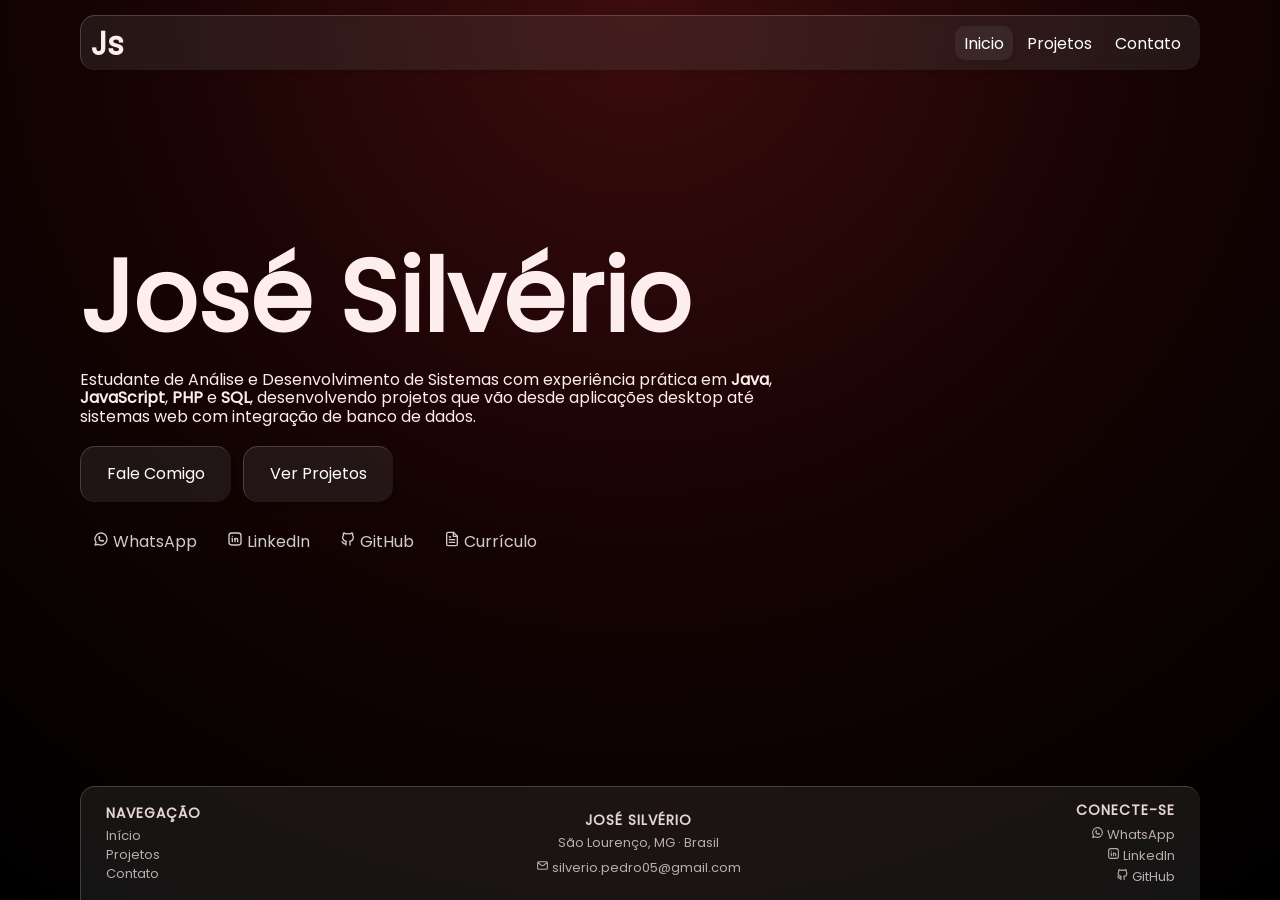
<file: index.html>
<!DOCTYPE html>
<html lang="en">
<head>
    <meta charset="UTF-8">
    <meta name="author" content="José"/>
    <meta name="viewport" content="width=device-width, initial-scale=1.0">
    <title>José</title>
    <link rel="stylesheet" href="css/main.css">
    <link rel="shortcut icon" href="imgs/j.ico">

    <meta name="description" content="Portfolio web José">

    <!-- Open Graph / Facebook / WhatsApp / LinkedIn -->
    <meta property="og:type" content="website">
    <meta property="og:url" content="https://www.seusite.com.br/">
    <meta property="og:title" content="José">
    <meta property="og:description" content="Portfolio web José">
    <meta property="og:image" content="https://silveriojose.github.io/portfolio/imgs/portfolio.png">

    <!-- Twitter / X -->
    <meta property="twitter:card" content="summary_large_image">
    <meta property="twitter:url" content="https://www.seusite.com.br/">
    <meta property="twitter:title" content="José">
    <meta property="twitter:description" content="Portfolio web José">
    <meta property="twitter:image" content="https://silveriojose.github.io/portfolio/imgs/portfolio.png">
</head>

<body class="body">
    <div class="content">
        <header class="header" id="header">
            <h1>Js</h1>

            <button class="menu-toggle" id="menu-toggle">
                <svg width="24" height="24" viewBox="0 0 24 24" fill="none" stroke="currentColor" stroke-width="2" stroke-linecap="round" stroke-linejoin="round">
                    <line x1="3" y1="12" x2="21" y2="12"></line>
                    <line x1="3" y1="6" x2="21" y2="6"></line>
                    <line x1="3" y1="18" x2="21" y2="18"></line>
                </svg>
            </button>

            <nav class="nav" id="nav">
                <a class="nav__button active" href="index.html">Inicio</a>
                <a class="nav__button" href="projetos.html">Projetos</a>
                <a class="nav__button" href="contato.html">Contato</a>
            </nav>
        </header>

        <main class="main">
            <div>
                <h1 class="title index-title">José Silvério</h1>
                
                <p class="about">
                    Estudante de Análise e Desenvolvimento de Sistemas com experiência 
                    prática em <b>Java</b>, <b>JavaScript</b>, <b>PHP</b> e <b>SQL</b>, desenvolvendo projetos que vão desde 
                    aplicações desktop até sistemas web com integração de banco de dados.
                </p>

                <a class="btn" href="contato.html">Fale Comigo</a>
                <a class="btn" href="projetos.html">Ver Projetos</a>

                <div class="about-links">
                    <a href="https://wa.me/5535998755970?text=Olá,%20vi%20seu%20portfólio%20e%20gostaria%20de%20entrar%20em%20contato.">
                        <svg stroke="currentColor" fill="none" stroke-width="2" viewBox="0 0 24 24" stroke-linecap="round" stroke-linejoin="round" aria-hidden="true" height="1em" width="1em" xmlns="http://www.w3.org/2000/svg"><path d="M3 21l1.65 -3.8a9 9 0 1 1 3.4 2.9l-5.05 .9"></path><path d="M9 10a.5 .5 0 0 0 1 0v-1a.5 .5 0 0 0 -1 0v1a5 5 0 0 0 5 5h1a.5 .5 0 0 0 0 -1h-1a.5 .5 0 0 0 0 1"></path></svg>
                        WhatsApp
                    </a>
                    <a href="https://www.linkedin.com/in/silveriojose" target="_blank">
                        <svg class="svg" stroke="currentColor" fill="none" stroke-width="2" viewBox="0 0 24 24" stroke-linecap="round" stroke-linejoin="round" aria-hidden="true" height="1em" width="1em" xmlns="http://www.w3.org/2000/svg"><path d="M8 11v5"></path><path d="M8 8v.01"></path><path d="M12 16v-5"></path><path d="M16 16v-3a2 2 0 1 0 -4 0"></path><path d="M3 7a4 4 0 0 1 4 -4h10a4 4 0 0 1 4 4v10a4 4 0 0 1 -4 4h-10a4 4 0 0 1 -4 -4l0 -10"></path></svg>
                        LinkedIn
                    </a>
                    <a href="https://github.com/silverioJose" target="_blank">
                        <svg stroke="currentColor" fill="none" stroke-width="2" viewBox="0 0 24 24" stroke-linecap="round" stroke-linejoin="round" aria-hidden="true" height="1em" width="1em" xmlns="http://www.w3.org/2000/svg"><path d="M9 19c-4.3 1.4 -4.3 -2.5 -6 -3m12 5v-3.5c0 -1 .1 -1.4 -.5 -2c2.8 -.3 5.5 -1.4 5.5 -6a4.6 4.6 0 0 0 -1.3 -3.2a4.2 4.2 0 0 0 -.1 -3.2s-1.1 -.3 -3.5 1.3a12.3 12.3 0 0 0 -6.2 0c-2.4 -1.6 -3.5 -1.3 -3.5 -1.3a4.2 4.2 0 0 0 -.1 3.2a4.6 4.6 0 0 0 -1.3 3.2c0 4.6 2.7 5.7 5.5 6c-.6 .6 -.6 1.2 -.5 2v3.5"></path></svg>
                        GitHub
                    </a>
                    <a href="/docs/joseResume.pdf" target="_blank">
                        <span>
                            <svg stroke="currentColor" fill="none" stroke-width="2" viewBox="0 0 24 24" stroke-linecap="round" stroke-linejoin="round" aria-hidden="true" height="1em" width="1em" xmlns="http://www.w3.org/2000/svg">
                                <path d="M14 2H6a2 2 0 0 0-2 2v16a2 2 0 0 0 2 2h12a2 2 0 0 0 2-2V8z"></path>
                                <polyline points="14 2 14 8 20 8"></polyline>
                                <line x1="16" y1="13" x2="8" y2="13"></line>
                                <line x1="16" y1="17" x2="8" y2="17"></line>
                                <polyline points="10 9 9 9 8 9"></polyline>
                            </svg>
                        </span>
                        <span>Currículo</span>
                    </a>
                </div>
            </div>
        </main>

        <footer class="footer">
            <div class="footer__col">
                <h4>Navegação</h4>
                <div class="footer__col--links">
                    <a href="index.html">Início</a>
                    <a href="projetos.html">Projetos</a>
                    <a href="contato.html">Contato</a>
                </div>
            </div>

            <div class="footer__col footer__col--center">
                <h4>José Silvério</h4>
                <p>São Lourenço, MG · Brasil</p>
                <div class="footer__col--links">
                    <a href="mailto:silverio.pedro05@gmail.com">
                        <svg stroke="currentColor" fill="none" stroke-width="2" viewBox="0 0 24 24" stroke-linecap="round" stroke-linejoin="round" aria-hidden="true" height="1em" width="1em" xmlns="http://www.w3.org/2000/svg"><path d="M4 7.00005L10.2 11.65C11.2667 12.45 12.7333 12.45 13.8 11.65L20 7"></path><rect x="3" y="5" width="18" height="14" rx="2"></rect></svg>
                        <span>silverio.pedro05@gmail.com</span>
                    </a>
                </div>
            </div>

            <div class="footer__col footer__col--right">
                <h4>Conecte-se</h4>
                <div class="footer__col--links footer__col--links--right">
                    <a href="https://wa.me/5535998755970?text=Olá,%20vi%20seu%20portfólio%20e%20gostaria%20de%20entrar%20em%20contato." target="_blank">
                        <svg stroke="currentColor" fill="none" stroke-width="2" viewBox="0 0 24 24" stroke-linecap="round" stroke-linejoin="round" aria-hidden="true" height="1em" width="1em" xmlns="http://www.w3.org/2000/svg"><path d="M3 21l1.65 -3.8a9 9 0 1 1 3.4 2.9l-5.05 .9"></path><path d="M9 10a.5 .5 0 0 0 1 0v-1a.5 .5 0 0 0 -1 0v1a5 5 0 0 0 5 5h1a.5 .5 0 0 0 0 -1h-1a.5 .5 0 0 0 0 1"></path></svg>
                        <span>WhatsApp</span>
                    </a>

                    <a href="https://www.linkedin.com/in/silveriojose" target="_blank">
                        <svg class="svg" stroke="currentColor" fill="none" stroke-width="2" viewBox="0 0 24 24" stroke-linecap="round" stroke-linejoin="round" aria-hidden="true" height="1em" width="1em" xmlns="http://www.w3.org/2000/svg"><path d="M8 11v5"></path><path d="M8 8v.01"></path><path d="M12 16v-5"></path><path d="M16 16v-3a2 2 0 1 0 -4 0"></path><path d="M3 7a4 4 0 0 1 4 -4h10a4 4 0 0 1 4 4v10a4 4 0 0 1 -4 4h-10a4 4 0 0 1 -4 -4l0 -10"></path></svg>
                        <span>LinkedIn</span>
                    </a>

                    <a href="https://github.com/silverioJose" target="_blank">
                        <svg stroke="currentColor" fill="none" stroke-width="2" viewBox="0 0 24 24" stroke-linecap="round" stroke-linejoin="round" aria-hidden="true" height="1em" width="1em" xmlns="http://www.w3.org/2000/svg"><path d="M9 19c-4.3 1.4 -4.3 -2.5 -6 -3m12 5v-3.5c0 -1 .1 -1.4 -.5 -2c2.8 -.3 5.5 -1.4 5.5 -6a4.6 4.6 0 0 0 -1.3 -3.2a4.2 4.2 0 0 0 -.1 -3.2s-1.1 -.3 -3.5 1.3a12.3 12.3 0 0 0 -6.2 0c-2.4 -1.6 -3.5 -1.3 -3.5 -1.3a4.2 4.2 0 0 0 -.1 3.2a4.6 4.6 0 0 0 -1.3 3.2c0 4.6 2.7 5.7 5.5 6c-.6 .6 -.6 1.2 -.5 2v3.5"></path></svg>
                        <span>GitHub</span>
                    </a>
                </div>
            </div>
        </footer>
    </div>
    <script src="js/script.js"></script>
</body>

</html>
</file>
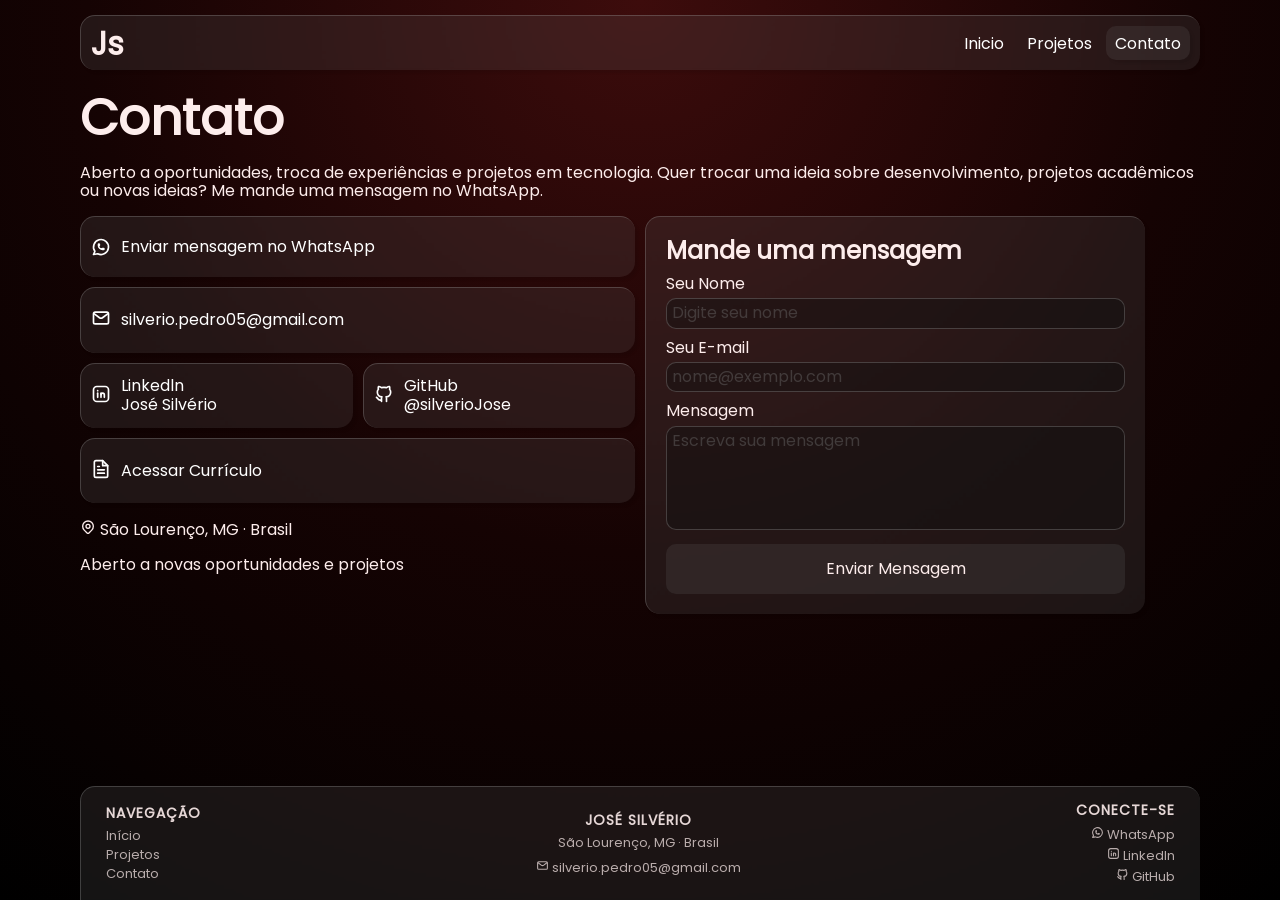
<file: contato.html>
<!DOCTYPE html>
<html lang="en">
<head>
    <meta charset="UTF-8">
    <meta name="viewport" content="width=device-width, initial-scale=1.0">
    <title>Contato</title>
    <link rel="stylesheet" href="css/main.css">
    <link rel="shortcut icon" href="imgs/j.ico">
</head>
<body class="body">
    <div class="content">

        <header class="header" id="header">
            <h1>Js</h1>

            <button class="menu-toggle" id="menu-toggle">
                <svg width="24" height="24" viewBox="0 0 24 24" fill="none" stroke="currentColor" stroke-width="2" stroke-linecap="round" stroke-linejoin="round">
                    <line x1="3" y1="12" x2="21" y2="12"></line>
                    <line x1="3" y1="6" x2="21" y2="6"></line>
                    <line x1="3" y1="18" x2="21" y2="18"></line>
                </svg>
            </button>

            <nav class="nav" id="nav">
                <a class="nav__button" href="index.html">Inicio</a>
                <a class="nav__button" href="projetos.html">Projetos</a>
                <a class="nav__button active" href="contato.html">Contato</a>
            </nav>
        </header>

        <main class="main">
            <div>
                <h1 class="title">Contato</h1>
                <p>
                    Aberto a oportunidades, troca de experiências e projetos 
                    em tecnologia. Quer trocar uma ideia sobre desenvolvimento, 
                    projetos acadêmicos ou novas ideias? Me mande uma mensagem no WhatsApp.
                </p>
            </div>

            <section class="contato">
                <div class="direct">
                    <div class="contato_info">
                        <a href="https://wa.me/5535998755970?text=Olá,%20vi%20seu%20portfólio%20e%20gostaria%20de%20entrar%20em%20contato.">
                            <svg stroke="currentColor" fill="none" stroke-width="2" viewBox="0 0 24 24" stroke-linecap="round" stroke-linejoin="round" aria-hidden="true" height="1em" width="1em" xmlns="http://www.w3.org/2000/svg"><path d="M3 21l1.65 -3.8a9 9 0 1 1 3.4 2.9l-5.05 .9"></path><path d="M9 10a.5 .5 0 0 0 1 0v-1a.5 .5 0 0 0 -1 0v1a5 5 0 0 0 5 5h1a.5 .5 0 0 0 0 -1h-1a.5 .5 0 0 0 0 1"></path></svg>
                            <span>Enviar mensagem no WhatsApp</span>
                        </a>
                    </div>

                    <div class="contato_info">
                        <a href="mailto:silverio.pedro05@gmail.com">
                            <span>
                                <svg stroke="currentColor" fill="none" stroke-width="2" viewBox="0 0 24 24" stroke-linecap="round" stroke-linejoin="round" aria-hidden="true" height="1em" width="1em" xmlns="http://www.w3.org/2000/svg"><path d="M4 7.00005L10.2 11.65C11.2667 12.45 12.7333 12.45 13.8 11.65L20 7"></path><rect x="3" y="5" width="18" height="14" rx="2"></rect></svg>
                            </span>
                            <div>
                                <!--<span>Email</span><br>-->   
                                <span>silverio.pedro05@gmail.com</span>
                            </div>
                        </a>
                    </div>

                    <div class="socials">
                        <div class="contato_info">
                            <a href="www.linkedin.com/in/silveriojose">
                                <span>
                                    <svg class="svg" stroke="currentColor" fill="none" stroke-width="2" viewBox="0 0 24 24" stroke-linecap="round" stroke-linejoin="round" aria-hidden="true" height="1em" width="1em" xmlns="http://www.w3.org/2000/svg"><path d="M8 11v5"></path><path d="M8 8v.01"></path><path d="M12 16v-5"></path><path d="M16 16v-3a2 2 0 1 0 -4 0"></path><path d="M3 7a4 4 0 0 1 4 -4h10a4 4 0 0 1 4 4v10a4 4 0 0 1 -4 4h-10a4 4 0 0 1 -4 -4l0 -10"></path></svg>
                                </span>
                                <div>
                                    <span>Linkedln</span><br>
                                    <span>José Silvério</span>
                                </div>
                                
                            </a>
                        </div>

                        <div class="contato_info">
                            <a href="https://github.com/silverioJose">
                                <span>
                                    <svg stroke="currentColor" fill="none" stroke-width="2" viewBox="0 0 24 24" stroke-linecap="round" stroke-linejoin="round" aria-hidden="true" height="1em" width="1em" xmlns="http://www.w3.org/2000/svg"><path d="M9 19c-4.3 1.4 -4.3 -2.5 -6 -3m12 5v-3.5c0 -1 .1 -1.4 -.5 -2c2.8 -.3 5.5 -1.4 5.5 -6a4.6 4.6 0 0 0 -1.3 -3.2a4.2 4.2 0 0 0 -.1 -3.2s-1.1 -.3 -3.5 1.3a12.3 12.3 0 0 0 -6.2 0c-2.4 -1.6 -3.5 -1.3 -3.5 -1.3a4.2 4.2 0 0 0 -.1 3.2a4.6 4.6 0 0 0 -1.3 3.2c0 4.6 2.7 5.7 5.5 6c-.6 .6 -.6 1.2 -.5 2v3.5"></path></svg>
                                </span>
                                <div>
                                    <span>GitHub</span><br>
                                    <span>@silverioJose</span>
                                </div>
                                    
                            </a>
                        </div>
                    </div>

                    <div class="contato_info">
                            <a href="/docs/joseResume.pdf" target="_blank">
                                <span>
                                    <svg stroke="currentColor" fill="none" stroke-width="2" viewBox="0 0 24 24" stroke-linecap="round" stroke-linejoin="round" aria-hidden="true" height="1em" width="1em" xmlns="http://www.w3.org/2000/svg">
                                        <path d="M14 2H6a2 2 0 0 0-2 2v16a2 2 0 0 0 2 2h12a2 2 0 0 0 2-2V8z"></path>
                                        <polyline points="14 2 14 8 20 8"></polyline>
                                        <line x1="16" y1="13" x2="8" y2="13"></line>
                                        <line x1="16" y1="17" x2="8" y2="17"></line>
                                        <polyline points="10 9 9 9 8 9"></polyline>
                                    </svg>
                                </span>
                                <span>Acessar Currículo</span>
                            </a>   
                    </div>
                    

                    <div>
                        <p>
                            <svg stroke="currentColor" fill="none" stroke-width="2" viewBox="0 0 24 24" stroke-linecap="round" stroke-linejoin="round" aria-hidden="true" class="text-cyan" height="1em" width="1em" xmlns="http://www.w3.org/2000/svg"><path d="M9 11a3 3 0 1 0 6 0a3 3 0 0 0 -6 0"></path><path d="M17.657 16.657l-4.243 4.243a2 2 0 0 1 -2.827 0l-4.244 -4.243a8 8 0 1 1 11.314 0"></path></svg>
                            São Lourenço, MG · Brasil
                        </p>
                        <p>
                            Aberto a novas oportunidades e projetos
                        </p>
                    </div>
                    
                </div>

                <div class="contato_form">
                    <h2>Mande uma mensagem</h2>
                    <form action="https://api.web3forms.com/submit" method="POST" target="_blank" id="form">
                        <input type="hidden" name="access_key" value="855403c8-cf22-4c45-89e3-0616eab0911b">
                        <input type="hidden" name="replyto" value="email">

                        <div class="grupo-form">
                            <label for="name">Seu Nome</label><br>
                            <input type="text" id="name" name="name" placeholder="Digite seu nome" required>
                        </div>

                        <div class="grupo-form">
                            <label for="email">Seu E-mail</label><br>
                            <input type="email" id="email" name="email" placeholder="nome@exemplo.com" required>
                        </div>
                        

                        <div class="grupo-form">
                            <label for="message">Mensagem</label><br>
                            <textarea name="message" id="message" rows="5" placeholder="Escreva sua mensagem" required></textarea>
                        </div>

                        <button type="submit" class="btn-submit" onclick="setTimeout(() => document.getElementById('form').reset(), 500);">Enviar Mensagem</button>

                    </form>
                </div>   
                
            </section>
        </main>

        <footer class="footer">
            <div class="footer__col">
                <h4>Navegação</h4>
                <div class="footer__col--links">
                    <a href="index.html">Início</a>
                    <a href="projetos.html">Projetos</a>
                    <a href="contato.html">Contato</a>
                </div>
            </div>

            <div class="footer__col footer__col--center">
                <h4>José Silvério</h4>
                <p>São Lourenço, MG · Brasil</p>
                <div class="footer__col--links">
                    <a href="mailto:silverio.pedro05@gmail.com">
                        <svg stroke="currentColor" fill="none" stroke-width="2" viewBox="0 0 24 24" stroke-linecap="round" stroke-linejoin="round" aria-hidden="true" height="1em" width="1em" xmlns="http://www.w3.org/2000/svg"><path d="M4 7.00005L10.2 11.65C11.2667 12.45 12.7333 12.45 13.8 11.65L20 7"></path><rect x="3" y="5" width="18" height="14" rx="2"></rect></svg>
                        <span>silverio.pedro05@gmail.com</span>
                    </a>
                </div>
            </div>

            <div class="footer__col footer__col--right">
                <h4>Conecte-se</h4>
                <div class="footer__col--links footer__col--links--right">
                    <a href="https://wa.me/5535998755970?text=Olá,%20vi%20seu%20portfólio%20e%20gostaria%20de%20entrar%20em%20contato." target="_blank">
                        <svg stroke="currentColor" fill="none" stroke-width="2" viewBox="0 0 24 24" stroke-linecap="round" stroke-linejoin="round" aria-hidden="true" height="1em" width="1em" xmlns="http://www.w3.org/2000/svg"><path d="M3 21l1.65 -3.8a9 9 0 1 1 3.4 2.9l-5.05 .9"></path><path d="M9 10a.5 .5 0 0 0 1 0v-1a.5 .5 0 0 0 -1 0v1a5 5 0 0 0 5 5h1a.5 .5 0 0 0 0 -1h-1a.5 .5 0 0 0 0 1"></path></svg>
                        <span>WhatsApp</span>
                    </a>

                    <a href="https://www.linkedin.com/in/silveriojose" target="_blank">
                        <svg class="svg" stroke="currentColor" fill="none" stroke-width="2" viewBox="0 0 24 24" stroke-linecap="round" stroke-linejoin="round" aria-hidden="true" height="1em" width="1em" xmlns="http://www.w3.org/2000/svg"><path d="M8 11v5"></path><path d="M8 8v.01"></path><path d="M12 16v-5"></path><path d="M16 16v-3a2 2 0 1 0 -4 0"></path><path d="M3 7a4 4 0 0 1 4 -4h10a4 4 0 0 1 4 4v10a4 4 0 0 1 -4 4h-10a4 4 0 0 1 -4 -4l0 -10"></path></svg>
                        <span>LinkedIn</span>
                    </a>

                    <a href="https://github.com/silverioJose" target="_blank">
                        <svg stroke="currentColor" fill="none" stroke-width="2" viewBox="0 0 24 24" stroke-linecap="round" stroke-linejoin="round" aria-hidden="true" height="1em" width="1em" xmlns="http://www.w3.org/2000/svg"><path d="M9 19c-4.3 1.4 -4.3 -2.5 -6 -3m12 5v-3.5c0 -1 .1 -1.4 -.5 -2c2.8 -.3 5.5 -1.4 5.5 -6a4.6 4.6 0 0 0 -1.3 -3.2a4.2 4.2 0 0 0 -.1 -3.2s-1.1 -.3 -3.5 1.3a12.3 12.3 0 0 0 -6.2 0c-2.4 -1.6 -3.5 -1.3 -3.5 -1.3a4.2 4.2 0 0 0 -.1 3.2a4.6 4.6 0 0 0 -1.3 3.2c0 4.6 2.7 5.7 5.5 6c-.6 .6 -.6 1.2 -.5 2v3.5"></path></svg>
                        <span>GitHub</span>
                    </a>
                </div>
            </div>
        </footer>

    </div>
    <script src="js/script.js"></script>
</body>
</html>
</file>
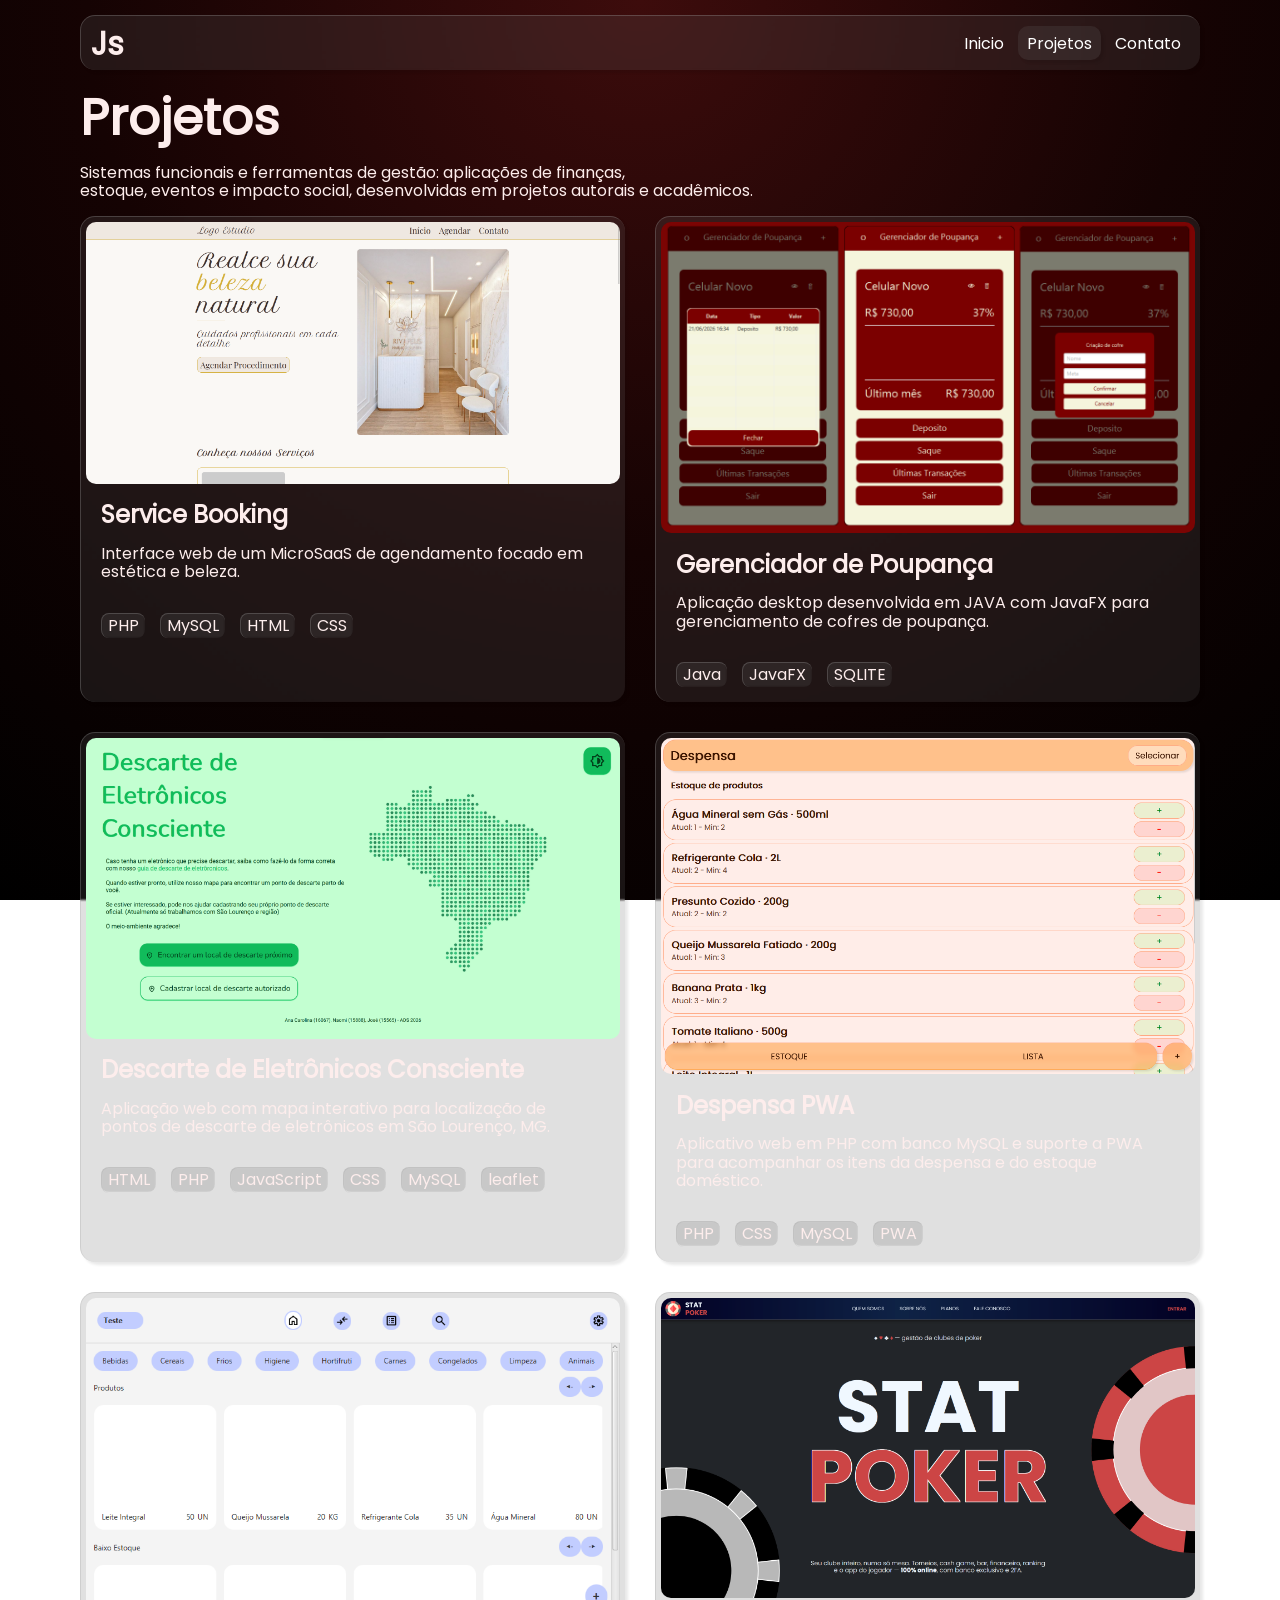
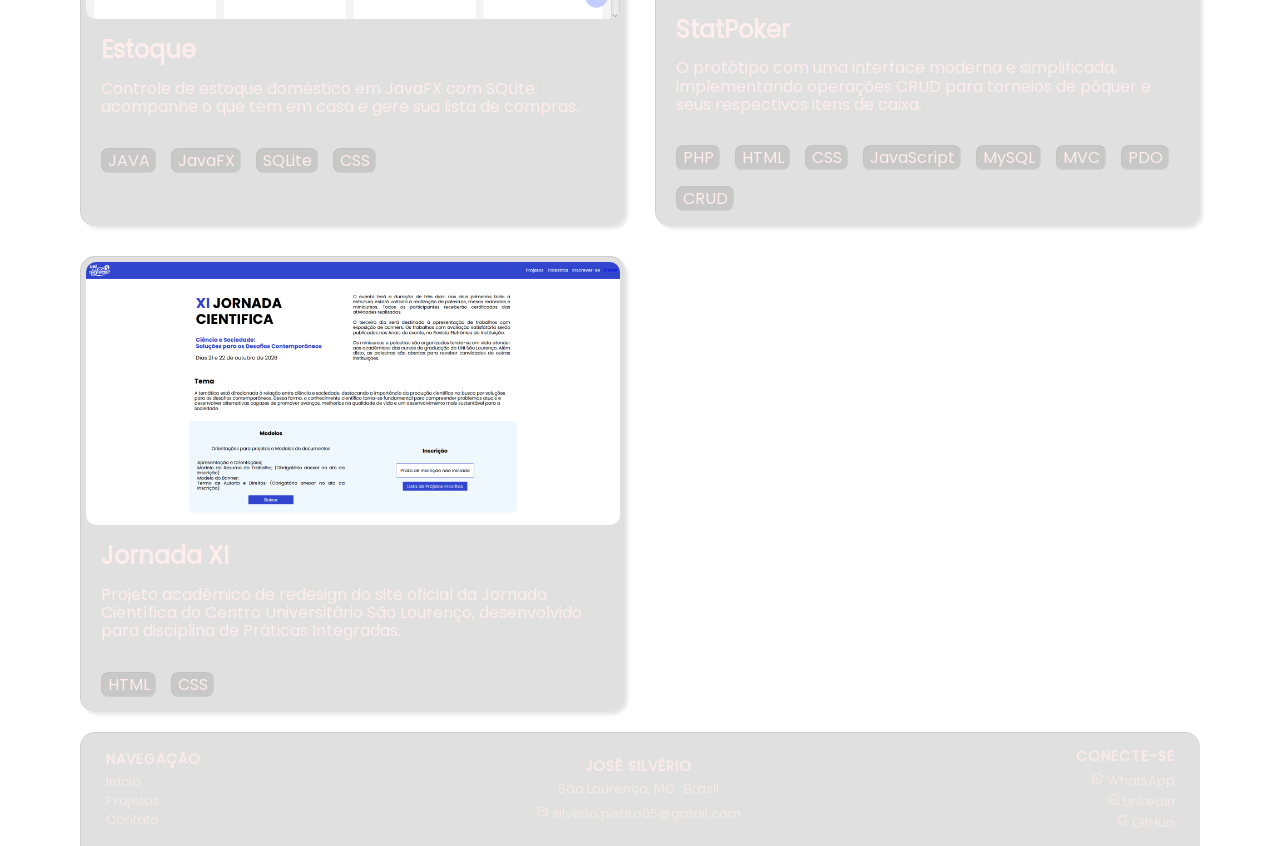
<file: projetos.html>
<!DOCTYPE html>
<html lang="en">
<head>
    <meta charset="UTF-8">
    <meta name="viewport" content="width=device-width, initial-scale=1.0">
    <title>Projetos</title>
    <link rel="stylesheet" href="css/main.css">
    <link rel="shortcut icon" href="imgs/j.ico">
    
</head>
<body class="body">
    <div class="content">
        <header class="header" id="header">
            <h1>Js</h1>

            <button class="menu-toggle" id="menu-toggle">
                <svg width="24" height="24" viewBox="0 0 24 24" fill="none" stroke="currentColor" stroke-width="2" stroke-linecap="round" stroke-linejoin="round">
                    <line x1="3" y1="12" x2="21" y2="12"></line>
                    <line x1="3" y1="6" x2="21" y2="6"></line>
                    <line x1="3" y1="18" x2="21" y2="18"></line>
                </svg>
            </button>

            <nav class="nav" id="nav">
                <a class="nav__button" href="index.html">Inicio</a>
                <a class="nav__button active" href="projetos.html">Projetos</a>
                <a class="nav__button" href="contato.html">Contato</a>
            </nav>
        </header>

        <main class="main">
            <h1 class="title">Projetos</h1>
            <p>
                Sistemas funcionais e ferramentas de gestão: 
                aplicações de finanças, <br>estoque, eventos e 
                impacto social, desenvolvidas em 
                projetos autorais e acadêmicos.
            </p>

            <ul class="grid">
                <li class="cards">
                    <a class="card_link" href="projetos/booking.html">
                        <img src="imgs/book.png" alt="Service Booking">
                        <div class="project_info">
                            <h2 class="project_title">
                                Service Booking
                            </h2>
                            <p class="project_about">
                                Interface web de um MicroSaaS de agendamento focado em estética e beleza.
                            </p>
                            <ul class="project_topics">
                                <li class="topic">PHP</li>
                                <li class="topic">MySQL</li>
                                <li class="topic">HTML</li>
                                <li class="topic">CSS</li>
                                
                            </ul>
                        </div>
                    </a>
                </li>

                <li class="cards">
                    <a class="card_link" href="projetos/gerenciador-poupanca.html">
                        <img src="imgs/gdp.png" alt="Gerenciador de Poupança">
                        <div class="project_info">
                            <h2 class="project_title">
                                Gerenciador de Poupança
                            </h2>
                            <p class="project_about">
                                Aplicação desktop desenvolvida em JAVA com 
                                JavaFX para gerenciamento de cofres de poupança.
                            </p>
                            <ul class="project_topics">
                                <li class="topic">Java</li>
                                <li class="topic">JavaFX</li>
                                <li class="topic">SQLITE</li>
                            </ul>
                        </div>
                    </a>
                </li>

                <li class="cards">
                    <a class="card_link" href="projetos/dec.html">
                        <img src="imgs/dec.png" alt="Gerenciador de Poupança">
                        <div class="project_info">
                            <h2 class="project_title">
                                Descarte de Eletrônicos Consciente
                            </h2>
                            <p class="project_about">
                                Aplicação web com mapa interativo para localização 
                                de pontos de descarte de eletrônicos em São Lourenço, MG.
                            </p>
                            <ul class="project_topics">
                                <li class="topic">HTML</li>
                                <li class="topic">PHP</li>
                                <li class="topic">JavaScript</li>
                                <li class="topic">CSS</li>
                                <li class="topic">MySQL</li>
                                <li class="topic">leaflet</li>
                            </ul>
                        </div>
                    </a>
                </li>

                <li class="cards">
                    <a class="card_link" href="projetos/despensa.html">
                        <img src="imgs/despensa.png" alt="Gerenciador de Poupança">
                        <div class="project_info">
                            <h2 class="project_title">
                                Despensa PWA
                            </h2>
                            <p class="project_about">
                                Aplicativo web em PHP com banco MySQL e suporte a PWA para acompanhar os itens da despensa e do estoque doméstico.
                            </p>
                            <ul class="project_topics">
                                <li class="topic">PHP</li>
                                <li class="topic">CSS</li>
                                <li class="topic">MySQL</li>
                                <li class="topic">PWA</li>
                            </ul>
                        </div> 
                    </a>
                </li>

                <li class="cards">
                    <a class="card_link" href="projetos/estoque.html">
                        <img src="imgs/estoque.png" alt="Gerenciador de Poupança">
                        <div class="project_info">
                            <h2 class="project_title">
                                Estoque
                            </h2>
                            <p class="project_about">
                                Controle de estoque doméstico em JavaFX com SQLite: 
                                acompanhe o que tem em casa e gere sua lista de compras.
                            </p>
                            <ul class="project_topics">
                                <li class="topic">JAVA</li>
                                <li class="topic">JavaFX</li>
                                <li class="topic">SQLite</li>
                                <li class="topic">CSS</li>
                            </ul>
                        </div> 
                    </a>
                </li>

                <li class="cards">
                    <a class="card_link" href="projetos/statpoker.html">
                        <img src="imgs/pokerLand.png" alt="Gerenciador de Poupança">
                        <div class="project_info">
                            <h2 class="project_title">
                                StatPoker
                            </h2>
                            <p class="project_about">
                                O protótipo com uma interface moderna e 
                                simplificada, implementando operações CRUD para torneios de pôquer e seus 
                                respectivos itens de caixa.
                            </p>
                            <ul class="project_topics">
                                <li class="topic">PHP</li>
                                <li class="topic">HTML</li>
                                <li class="topic">CSS</li>
                                <li class="topic">JavaScript</li>
                                <li class="topic">MySQL</li>
                                <li class="topic">MVC</li>
                                <li class="topic">PDO</li>
                                <li class="topic">CRUD</li>
                            </ul>
                        </div>
                    </a>
                </li>

                <li class="cards">
                    <a class="card_link" href="projetos/jornadaXI.html">
                        <img src="imgs/jornada.png" alt="Gerenciador de Poupança">
                        <div class="project_info">
                            <h2 class="project_title">
                                Jornada XI
                            </h2>
                            <p class="project_about">
                                Projeto acadêmico de redesign do site oficial da Jornada 
                                Científica do Centro Universitário São Lourenço, 
                                desenvolvido para disciplina de Práticas Integradas.
                            </p>
                            <ul class="project_topics">
                                <li class="topic">HTML</li>
                                <li class="topic">CSS</li>
                            </ul>
                        </div> 
                    </a>
                </li>
            </ul>

        
        </main>

        <footer class="footer">
            <div class="footer__col">
                <h4>Navegação</h4>
                <div class="footer__col--links">
                    <a href="index.html">Início</a>
                    <a href="projetos.html">Projetos</a>
                    <a href="contato.html">Contato</a>
                </div>
            </div>

            <div class="footer__col footer__col--center">
                <h4>José Silvério</h4>
                <p>São Lourenço, MG · Brasil</p>
                <div class="footer__col--links">
                    <a href="mailto:silverio.pedro05@gmail.com">
                        <svg stroke="currentColor" fill="none" stroke-width="2" viewBox="0 0 24 24" stroke-linecap="round" stroke-linejoin="round" aria-hidden="true" height="1em" width="1em" xmlns="http://www.w3.org/2000/svg"><path d="M4 7.00005L10.2 11.65C11.2667 12.45 12.7333 12.45 13.8 11.65L20 7"></path><rect x="3" y="5" width="18" height="14" rx="2"></rect></svg>
                        <span>silverio.pedro05@gmail.com</span>
                    </a>
                </div>
            </div>

            <div class="footer__col footer__col--right">
                <h4>Conecte-se</h4>
                <div class="footer__col--links footer__col--links--right">
                    <a href="https://wa.me/5535998755970?text=Olá,%20vi%20seu%20portfólio%20e%20gostaria%20de%20entrar%20em%20contato." target="_blank">
                        <svg stroke="currentColor" fill="none" stroke-width="2" viewBox="0 0 24 24" stroke-linecap="round" stroke-linejoin="round" aria-hidden="true" height="1em" width="1em" xmlns="http://www.w3.org/2000/svg"><path d="M3 21l1.65 -3.8a9 9 0 1 1 3.4 2.9l-5.05 .9"></path><path d="M9 10a.5 .5 0 0 0 1 0v-1a.5 .5 0 0 0 -1 0v1a5 5 0 0 0 5 5h1a.5 .5 0 0 0 0 -1h-1a.5 .5 0 0 0 0 1"></path></svg>
                        <span>WhatsApp</span>
                    </a>

                    <a href="https://www.linkedin.com/in/silveriojose" target="_blank">
                        <svg class="svg" stroke="currentColor" fill="none" stroke-width="2" viewBox="0 0 24 24" stroke-linecap="round" stroke-linejoin="round" aria-hidden="true" height="1em" width="1em" xmlns="http://www.w3.org/2000/svg"><path d="M8 11v5"></path><path d="M8 8v.01"></path><path d="M12 16v-5"></path><path d="M16 16v-3a2 2 0 1 0 -4 0"></path><path d="M3 7a4 4 0 0 1 4 -4h10a4 4 0 0 1 4 4v10a4 4 0 0 1 -4 4h-10a4 4 0 0 1 -4 -4l0 -10"></path></svg>
                        <span>LinkedIn</span>
                    </a>

                    <a href="https://github.com/silverioJose" target="_blank">
                        <svg stroke="currentColor" fill="none" stroke-width="2" viewBox="0 0 24 24" stroke-linecap="round" stroke-linejoin="round" aria-hidden="true" height="1em" width="1em" xmlns="http://www.w3.org/2000/svg"><path d="M9 19c-4.3 1.4 -4.3 -2.5 -6 -3m12 5v-3.5c0 -1 .1 -1.4 -.5 -2c2.8 -.3 5.5 -1.4 5.5 -6a4.6 4.6 0 0 0 -1.3 -3.2a4.2 4.2 0 0 0 -.1 -3.2s-1.1 -.3 -3.5 1.3a12.3 12.3 0 0 0 -6.2 0c-2.4 -1.6 -3.5 -1.3 -3.5 -1.3a4.2 4.2 0 0 0 -.1 3.2a4.6 4.6 0 0 0 -1.3 3.2c0 4.6 2.7 5.7 5.5 6c-.6 .6 -.6 1.2 -.5 2v3.5"></path></svg>
                        <span>GitHub</span>
                    </a>
                </div>
            </div>
        </footer>
    </div>
    <script src="js/script.js"></script>
</body>
</html>
</file>
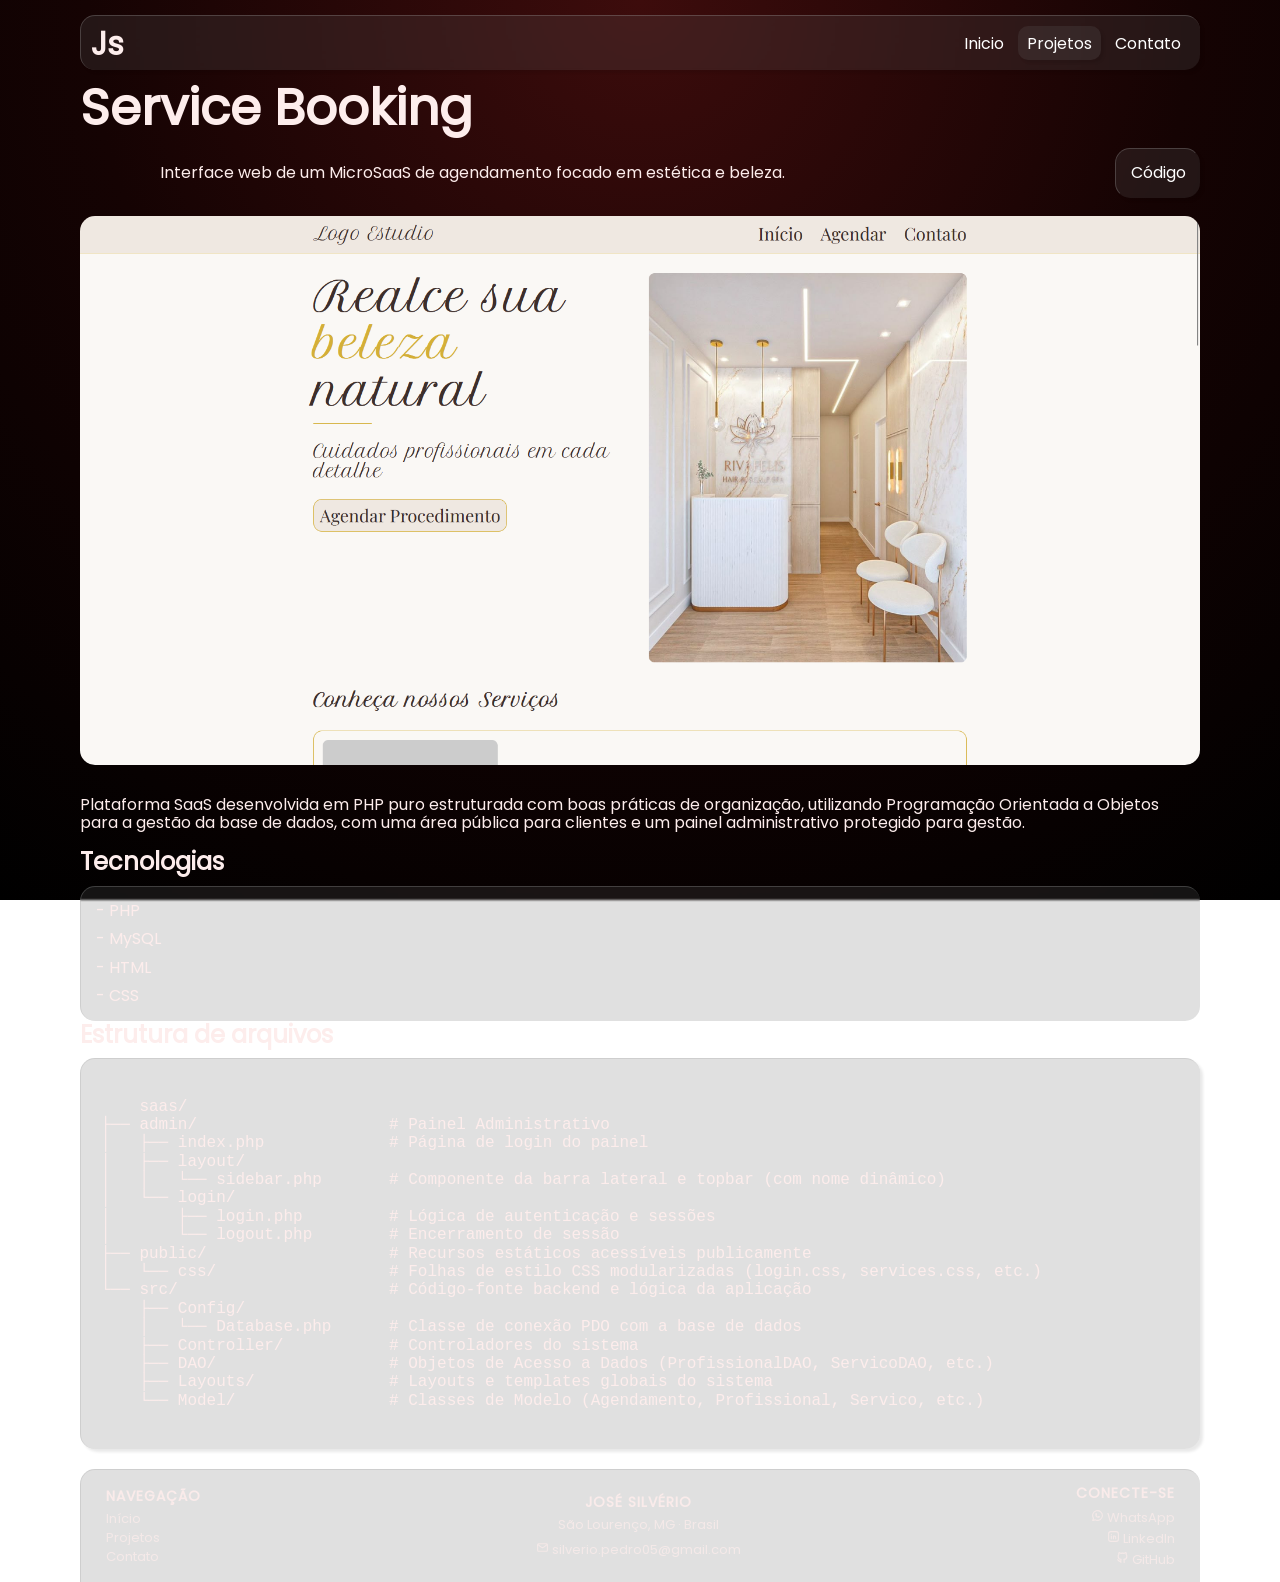
<file: projetos/booking.html>
<!DOCTYPE html>
<html lang="en">
<head>
    <meta charset="UTF-8">
    <meta name="viewport" content="width=device-width, initial-scale=1.0">
    <title>Service Booking</title>
    <link rel="stylesheet" href="../css/main.css">
    <link rel="shortcut icon" href="../imgs/j.ico">
</head>
<body class="body gdp">
    <div class="content">

        <header class="header" id="header">
            <h1>Js</h1>

            <button class="menu-toggle" id="menu-toggle">
                <svg width="24" height="24" viewBox="0 0 24 24" fill="none" stroke="currentColor" stroke-width="2" stroke-linecap="round" stroke-linejoin="round">
                    <line x1="3" y1="12" x2="21" y2="12"></line>
                    <line x1="3" y1="6" x2="21" y2="6"></line>
                    <line x1="3" y1="18" x2="21" y2="18"></line>
                </svg>
            </button>

            <nav class="nav" id="nav">
                <a class="nav__button" href="../index.html">Inicio</a>
                <a class="nav__button active" href="../projetos.html">Projetos</a>
                <a class="nav__button" href="../contato.html">Contato</a>
            </nav>
        </header>

        <main class="main">
            <div class="project__info">
                <h1 class="title project-title">Service Booking</h1>
                <div class="info__col">
                    <p>Interface web de um MicroSaaS de agendamento focado em estética e beleza.</p>
                    <div class="info__col-link">
                        <a class="btn-project" href="https://github.com/silverioJose/ServiceBooking" target="_blank">Código</a>
                    </div>
                </div>

                <br>
                
                <img src="../imgs/book.png" alt="">
                <p>
                    Plataforma SaaS desenvolvida em PHP puro estruturada com boas práticas de organização, utilizando Programação Orientada a Objetos para a gestão da base de dados, com uma área pública para clientes e um painel administrativo protegido para gestão.
                </p>

                <div>
                        <h2 class="project__info-title">Tecnologias</h2>
                        <ul class="list">
                            <li>- PHP </li>
                            <li>- MySQL</li>
                            <li>- HTML</li>
                            <li>- CSS</li>
                        </ul>
                    </div>

                    <h2 class="project__info-title">Estrutura de arquivos</h2>

                    <div class="project__structure">
                    <pre class="folder-structure"><code>
    saas/
├── admin/                    # Painel Administrativo
│   ├── index.php             # Página de login do painel
│   ├── layout/
│   │   └── sidebar.php       # Componente da barra lateral e topbar (com nome dinâmico)
│   └── login/
│       ├── login.php         # Lógica de autenticação e sessões
│       └── logout.php        # Encerramento de sessão
├── public/                   # Recursos estáticos acessíveis publicamente
│   └── css/                  # Folhas de estilo CSS modularizadas (login.css, services.css, etc.)
└── src/                      # Código-fonte backend e lógica da aplicação
    ├── Config/
    │   └── Database.php      # Classe de conexão PDO com a base de dados
    ├── Controller/           # Controladores do sistema
    ├── DAO/                  # Objetos de Acesso a Dados (ProfissionalDAO, ServicoDAO, etc.)
    ├── Layouts/              # Layouts e templates globais do sistema
    └── Model/                # Classes de Modelo (Agendamento, Profissional, Servico, etc.)
                            </code></pre>
                    </div>
                

            </div>        
        </main>
        <footer class="footer">
            <div class="footer__col">
                <h4>Navegação</h4>
                <div class="footer__col--links">
                    <a href="../index.html">Início</a>
                    <a href="../projetos.html">Projetos</a>
                    <a href="../contato.html">Contato</a>
                </div>
            </div>

            <div class="footer__col footer__col--center">
                <h4>José Silvério</h4>
                <p>São Lourenço, MG · Brasil</p>
                <div class="footer__col--links">
                    <a href="mailto:silverio.pedro05@gmail.com">
                        <svg stroke="currentColor" fill="none" stroke-width="2" viewBox="0 0 24 24" stroke-linecap="round" stroke-linejoin="round" aria-hidden="true" height="1em" width="1em" xmlns="http://www.w3.org/2000/svg"><path d="M4 7.00005L10.2 11.65C11.2667 12.45 12.7333 12.45 13.8 11.65L20 7"></path><rect x="3" y="5" width="18" height="14" rx="2"></rect></svg>
                        <span>silverio.pedro05@gmail.com</span>
                    </a>
                </div>
            </div>

            <div class="footer__col footer__col--right">
                <h4>Conecte-se</h4>
                <div class="footer__col--links footer__col--links--right">
                    <a href="https://wa.me/5535998755970?text=Olá,%20vi%20seu%20portfólio%20e%20gostaria%20de%20entrar%20em%20contato." target="_blank">
                        <svg stroke="currentColor" fill="none" stroke-width="2" viewBox="0 0 24 24" stroke-linecap="round" stroke-linejoin="round" aria-hidden="true" height="1em" width="1em" xmlns="http://www.w3.org/2000/svg"><path d="M3 21l1.65 -3.8a9 9 0 1 1 3.4 2.9l-5.05 .9"></path><path d="M9 10a.5 .5 0 0 0 1 0v-1a.5 .5 0 0 0 -1 0v1a5 5 0 0 0 5 5h1a.5 .5 0 0 0 0 -1h-1a.5 .5 0 0 0 0 1"></path></svg>
                        <span>WhatsApp</span>
                    </a>

                    <a href="https://www.linkedin.com/in/silveriojose" target="_blank">
                        <svg class="svg" stroke="currentColor" fill="none" stroke-width="2" viewBox="0 0 24 24" stroke-linecap="round" stroke-linejoin="round" aria-hidden="true" height="1em" width="1em" xmlns="http://www.w3.org/2000/svg"><path d="M8 11v5"></path><path d="M8 8v.01"></path><path d="M12 16v-5"></path><path d="M16 16v-3a2 2 0 1 0 -4 0"></path><path d="M3 7a4 4 0 0 1 4 -4h10a4 4 0 0 1 4 4v10a4 4 0 0 1 -4 4h-10a4 4 0 0 1 -4 -4l0 -10"></path></svg>
                        <span>LinkedIn</span>
                    </a>

                    <a href="https://github.com/silverioJose" target="_blank">
                        <svg stroke="currentColor" fill="none" stroke-width="2" viewBox="0 0 24 24" stroke-linecap="round" stroke-linejoin="round" aria-hidden="true" height="1em" width="1em" xmlns="http://www.w3.org/2000/svg"><path d="M9 19c-4.3 1.4 -4.3 -2.5 -6 -3m12 5v-3.5c0 -1 .1 -1.4 -.5 -2c2.8 -.3 5.5 -1.4 5.5 -6a4.6 4.6 0 0 0 -1.3 -3.2a4.2 4.2 0 0 0 -.1 -3.2s-1.1 -.3 -3.5 1.3a12.3 12.3 0 0 0 -6.2 0c-2.4 -1.6 -3.5 -1.3 -3.5 -1.3a4.2 4.2 0 0 0 -.1 3.2a4.6 4.6 0 0 0 -1.3 3.2c0 4.6 2.7 5.7 5.5 6c-.6 .6 -.6 1.2 -.5 2v3.5"></path></svg>
                        <span>GitHub</span>
                    </a>
                </div>
            </div>
        </footer>
    </div>
</body>
<script src="../js/script.js"></script>
</html>
</file>
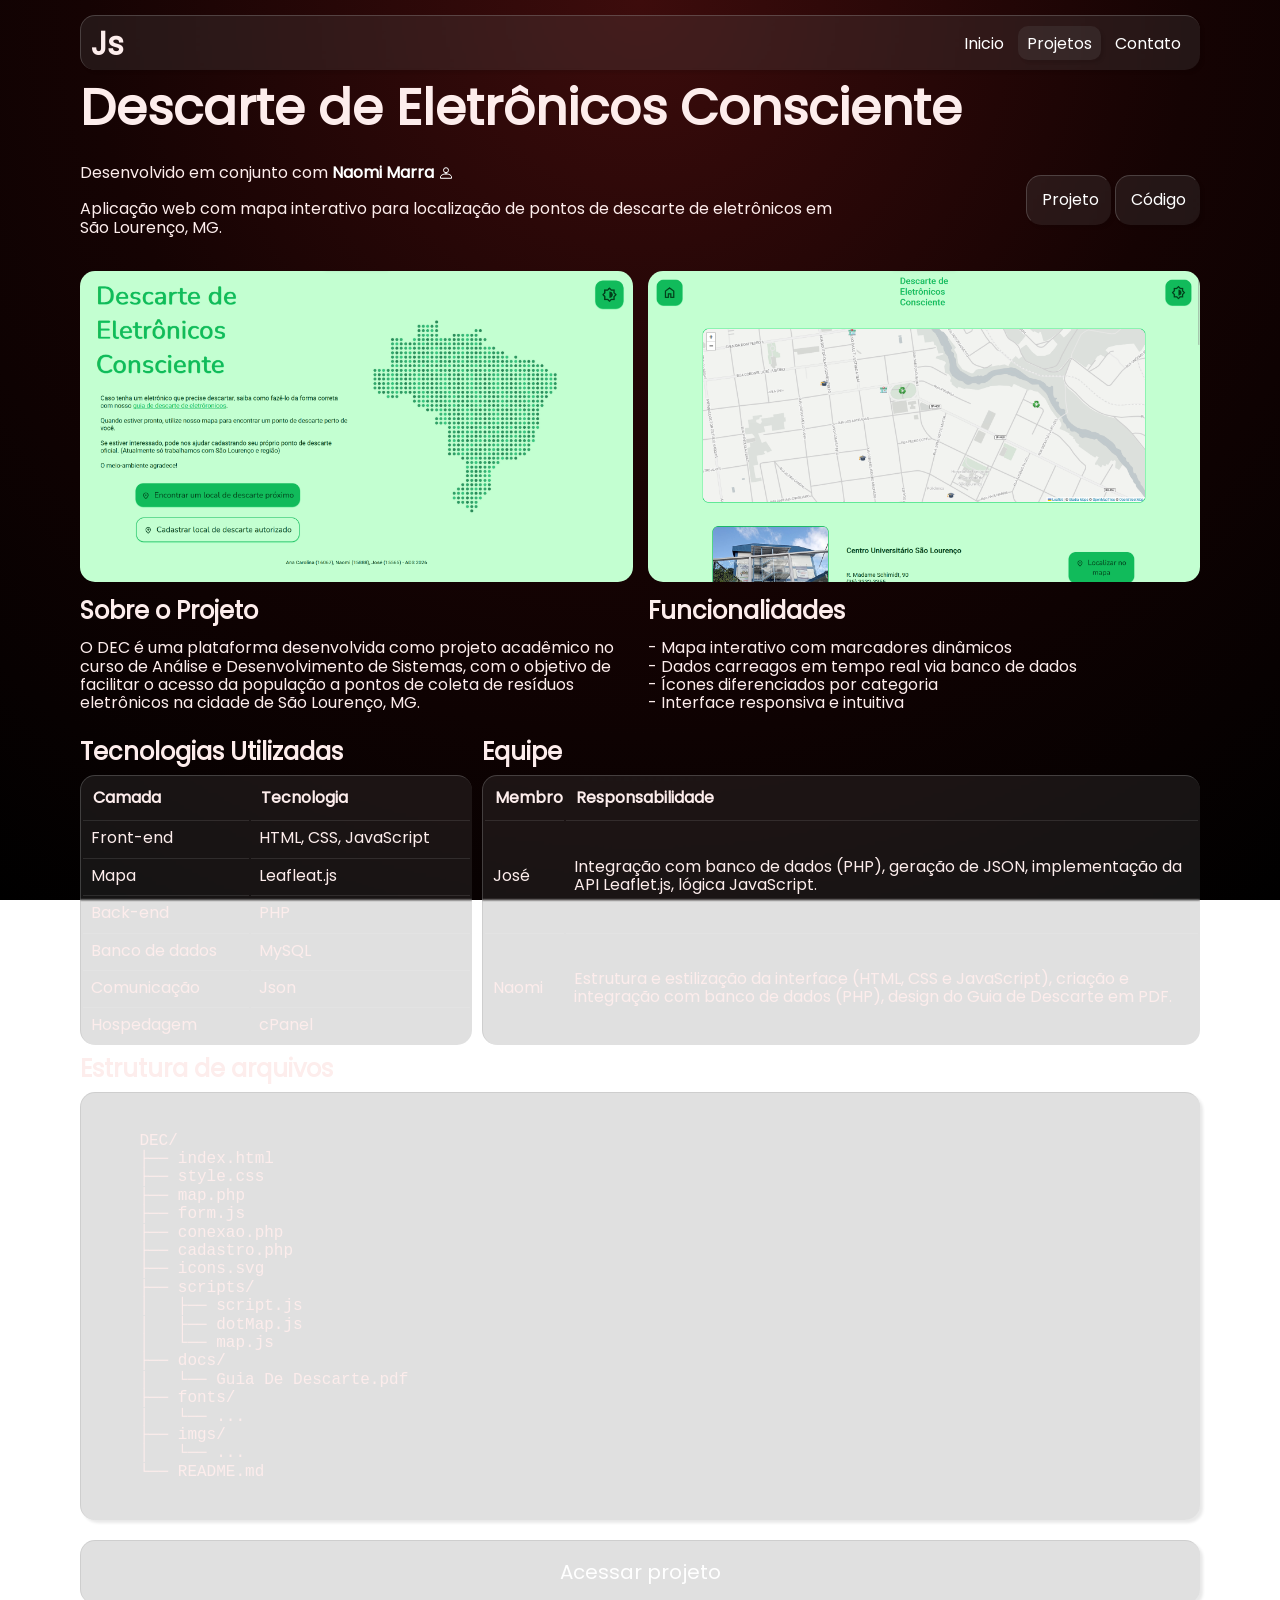
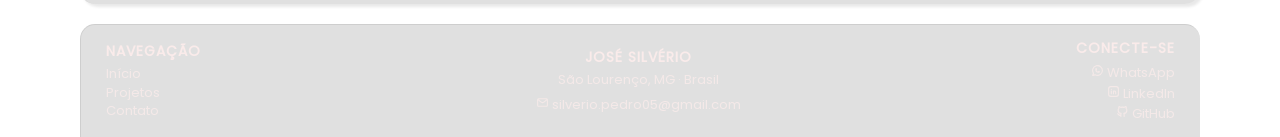
<file: projetos/dec.html>
<!DOCTYPE html>
<html lang="en">
<head>
    <meta charset="UTF-8">
    <meta name="viewport" content="width=device-width, initial-scale=1.0">
    <title>DEC</title>
    <link rel="stylesheet" href="../css/main.css">
    <link rel="shortcut icon" href="../imgs/j.ico">
</head>
<body class="body dec">
    <div class="content">

        <header class="header" id="header">
            <h1>Js</h1>

            <button class="menu-toggle" id="menu-toggle">
                <svg width="24" height="24" viewBox="0 0 24 24" fill="none" stroke="currentColor" stroke-width="2" stroke-linecap="round" stroke-linejoin="round">
                    <line x1="3" y1="12" x2="21" y2="12"></line>
                    <line x1="3" y1="6" x2="21" y2="6"></line>
                    <line x1="3" y1="18" x2="21" y2="18"></line>
                </svg>
            </button>

            <nav class="nav" id="nav">
                <a class="nav__button" href="../index.html">Inicio</a>
                <a class="nav__button active" href="../projetos.html">Projetos</a>
                <a class="nav__button" href="../contato.html">Contato</a>
            </nav>
        </header>

        <main class="main">
            <div class="project__info">
                <h1 class="title project-title">Descarte de Eletrônicos Consciente</h1>
                    
                <div class="info__col">
                    <p>
                        Desenvolvido em conjunto com 
                        <a href="https://github.com/NaomiMoon6" target="_blank">
                            <b>Naomi Marra</b>
                            <svg stroke="currentColor" fill="none" style="vertical-align: middle;" stroke-width="2" viewBox="0 0 32 32" stroke-linecap="round" stroke-linejoin="round" aria-hidden="true" height="1em" width="1em" xmlns="http://www.w3.org/2000/svg">
                                <path d="M16 15.503A5.041 5.041 0 1 0 16 5.42a5.041 5.041 0 0 0 0 10.083zm0 2.215c-6.703 0-11 3.699-11 5.5v3.363h22v-3.363c0-2.178-4.068-5.5-11-5.5z"></path>
                            </svg>
                        </a>
                        <br><br>
                        Aplicação web com mapa interativo para localização de pontos de descarte de eletrônicos em São Lourenço, MG.
                    </p>
                    <div class="info__col-link">
                        <a class="btn-project" href="https://oficinahotrods.com.br/extensao/projeto11/index.html" target="_blank">Projeto</a>
                        <a class="btn-project" href="https://github.com/silverioJose/DEC" target="_blank">Código</a>
                    </div>
                </div>

                <br>

                <div class="project__info--col">
                    <span>
                        <img src="../imgs/dec.png" alt="DEC - Pagina principal">
                        <h2 class="project__info-title">Sobre o Projeto</h2>
                            <p>
                                O DEC é uma plataforma desenvolvida como projeto acadêmico no curso de Análise e Desenvolvimento de Sistemas, com o objetivo de facilitar o acesso da população a pontos de coleta de resíduos eletrônicos na cidade de São Lourenço, MG.
                            </p>
                    </span>

                    <span>
                        <img src="../imgs/decMap.png" alt="DEC - Mapa">
                        <h2 class="project__info-title">Funcionalidades</h2>
                        <ul>
                            <li>- Mapa interativo com marcadores dinâmicos</li>
                            <li>- Dados carreagos em tempo real via banco de dados</li>
                            <li>- Ícones diferenciados por categoria</li>
                            <li>- Interface responsiva e intuitiva</li>
                        </ul>
                    </span>
                </div>

                <div class="project__info--col-table">
                    <div>
                        <h2 class="project__info-title">Tecnologias Utilizadas</h2>
                        <table class="table">
                            <thead>
                                <tr>
                                    <th>Camada</th>
                                    <th>Tecnologia</th>
                                </tr>
                            </thead>

                            <tbody>
                                <tr>
                                    <td>Front-end</td>
                                    <td>HTML, CSS, JavaScript</td>
                                </tr>
                                <tr>
                                    <td>Mapa</td>
                                    <td>Leafleat.js</td>
                                </tr>
                                <tr>
                                    <td>Back-end</td>
                                    <td>PHP</td>
                                </tr>
                                <tr>
                                    <td>Banco de dados</td>
                                    <td>MySQL</td>
                                </tr>
                                <tr>
                                    <td>Comunicação</td>
                                    <td>Json</td>
                                </tr>
                                <tr>
                                    <td>Hospedagem</td>
                                    <td>cPanel</td>
                                </tr>
                            </tbody>
                        </table>
                    </div>
                    <div>
                        <h2 class="project__info-title">Equipe</h2>
                        <table class="table">
                            <thead>
                                <tr>
                                    <th>Membro</th>
                                    <th>Responsabilidade</th>
                                </tr>
                            </thead>

                            <tbody>
                                <tr>
                                    <td>José</td>
                                    <td>Integração com banco de dados (PHP), geração de JSON, implementação da API Leaflet.js, lógica JavaScript.</td>
                                </tr>

                                <tr>
                                    <td>Naomi</td>
                                    <td>Estrutura e estilização da interface (HTML, CSS e JavaScript), criação e integração com banco de dados (PHP), design do Guia de Descarte em PDF.</td>
                                </tr>
                            </tbody>
                        </table>
                    </div>
                </div>

                <h2 class="project__info-title">Estrutura de arquivos</h2>

                <div class="project__structure">
                    <pre><code>
    DEC/
    ├── index.html
    ├── style.css
    ├── map.php
    ├── form.js
    ├── conexao.php
    ├── cadastro.php
    ├── icons.svg
    ├── scripts/
    │   ├── script.js
    │   ├── dotMap.js
    │   └── map.js
    ├── docs/
    │   └── Guia De Descarte.pdf
    ├── fonts/
    │   └── ...
    ├── imgs/
    │   └── ...
    └── README.md
                    </code></pre>
                </div>
                <a class="end__btn-project" href="https://oficinahotrods.com.br/extensao/projeto11/index.html" target="_blank">Acessar projeto</a>
            </div>

            
        </main>
        <footer class="footer">
            <div class="footer__col">
                <h4>Navegação</h4>
                <div class="footer__col--links">
                    <a href="../index.html">Início</a>
                    <a href="../projetos.html">Projetos</a>
                    <a href="../contato.html">Contato</a>
                </div>
            </div>

            <div class="footer__col footer__col--center">
                <h4>José Silvério</h4>
                <p>São Lourenço, MG · Brasil</p>
                <div class="footer__col--links">
                    <a href="mailto:silverio.pedro05@gmail.com">
                        <svg stroke="currentColor" fill="none" stroke-width="2" viewBox="0 0 24 24" stroke-linecap="round" stroke-linejoin="round" aria-hidden="true" height="1em" width="1em" xmlns="http://www.w3.org/2000/svg"><path d="M4 7.00005L10.2 11.65C11.2667 12.45 12.7333 12.45 13.8 11.65L20 7"></path><rect x="3" y="5" width="18" height="14" rx="2"></rect></svg>
                        <span>silverio.pedro05@gmail.com</span>
                    </a>
                </div>
            </div>

            <div class="footer__col footer__col--right">
                <h4>Conecte-se</h4>
                <div class="footer__col--links footer__col--links--right">
                    <a href="https://wa.me/5535998755970?text=Olá,%20vi%20seu%20portfólio%20e%20gostaria%20de%20entrar%20em%20contato." target="_blank">
                        <svg stroke="currentColor" fill="none" stroke-width="2" viewBox="0 0 24 24" stroke-linecap="round" stroke-linejoin="round" aria-hidden="true" height="1em" width="1em" xmlns="http://www.w3.org/2000/svg"><path d="M3 21l1.65 -3.8a9 9 0 1 1 3.4 2.9l-5.05 .9"></path><path d="M9 10a.5 .5 0 0 0 1 0v-1a.5 .5 0 0 0 -1 0v1a5 5 0 0 0 5 5h1a.5 .5 0 0 0 0 -1h-1a.5 .5 0 0 0 0 1"></path></svg>
                        <span>WhatsApp</span>
                    </a>

                    <a href="https://www.linkedin.com/in/silveriojose" target="_blank">
                        <svg class="svg" stroke="currentColor" fill="none" stroke-width="2" viewBox="0 0 24 24" stroke-linecap="round" stroke-linejoin="round" aria-hidden="true" height="1em" width="1em" xmlns="http://www.w3.org/2000/svg"><path d="M8 11v5"></path><path d="M8 8v.01"></path><path d="M12 16v-5"></path><path d="M16 16v-3a2 2 0 1 0 -4 0"></path><path d="M3 7a4 4 0 0 1 4 -4h10a4 4 0 0 1 4 4v10a4 4 0 0 1 -4 4h-10a4 4 0 0 1 -4 -4l0 -10"></path></svg>
                        <span>LinkedIn</span>
                    </a>

                    <a href="https://github.com/silverioJose" target="_blank">
                        <svg stroke="currentColor" fill="none" stroke-width="2" viewBox="0 0 24 24" stroke-linecap="round" stroke-linejoin="round" aria-hidden="true" height="1em" width="1em" xmlns="http://www.w3.org/2000/svg"><path d="M9 19c-4.3 1.4 -4.3 -2.5 -6 -3m12 5v-3.5c0 -1 .1 -1.4 -.5 -2c2.8 -.3 5.5 -1.4 5.5 -6a4.6 4.6 0 0 0 -1.3 -3.2a4.2 4.2 0 0 0 -.1 -3.2s-1.1 -.3 -3.5 1.3a12.3 12.3 0 0 0 -6.2 0c-2.4 -1.6 -3.5 -1.3 -3.5 -1.3a4.2 4.2 0 0 0 -.1 3.2a4.6 4.6 0 0 0 -1.3 3.2c0 4.6 2.7 5.7 5.5 6c-.6 .6 -.6 1.2 -.5 2v3.5"></path></svg>
                        <span>GitHub</span>
                    </a>
                </div>
            </div>
        </footer>
    </div>
</body>
<script src="../js/script.js"></script>
</html>
</file>
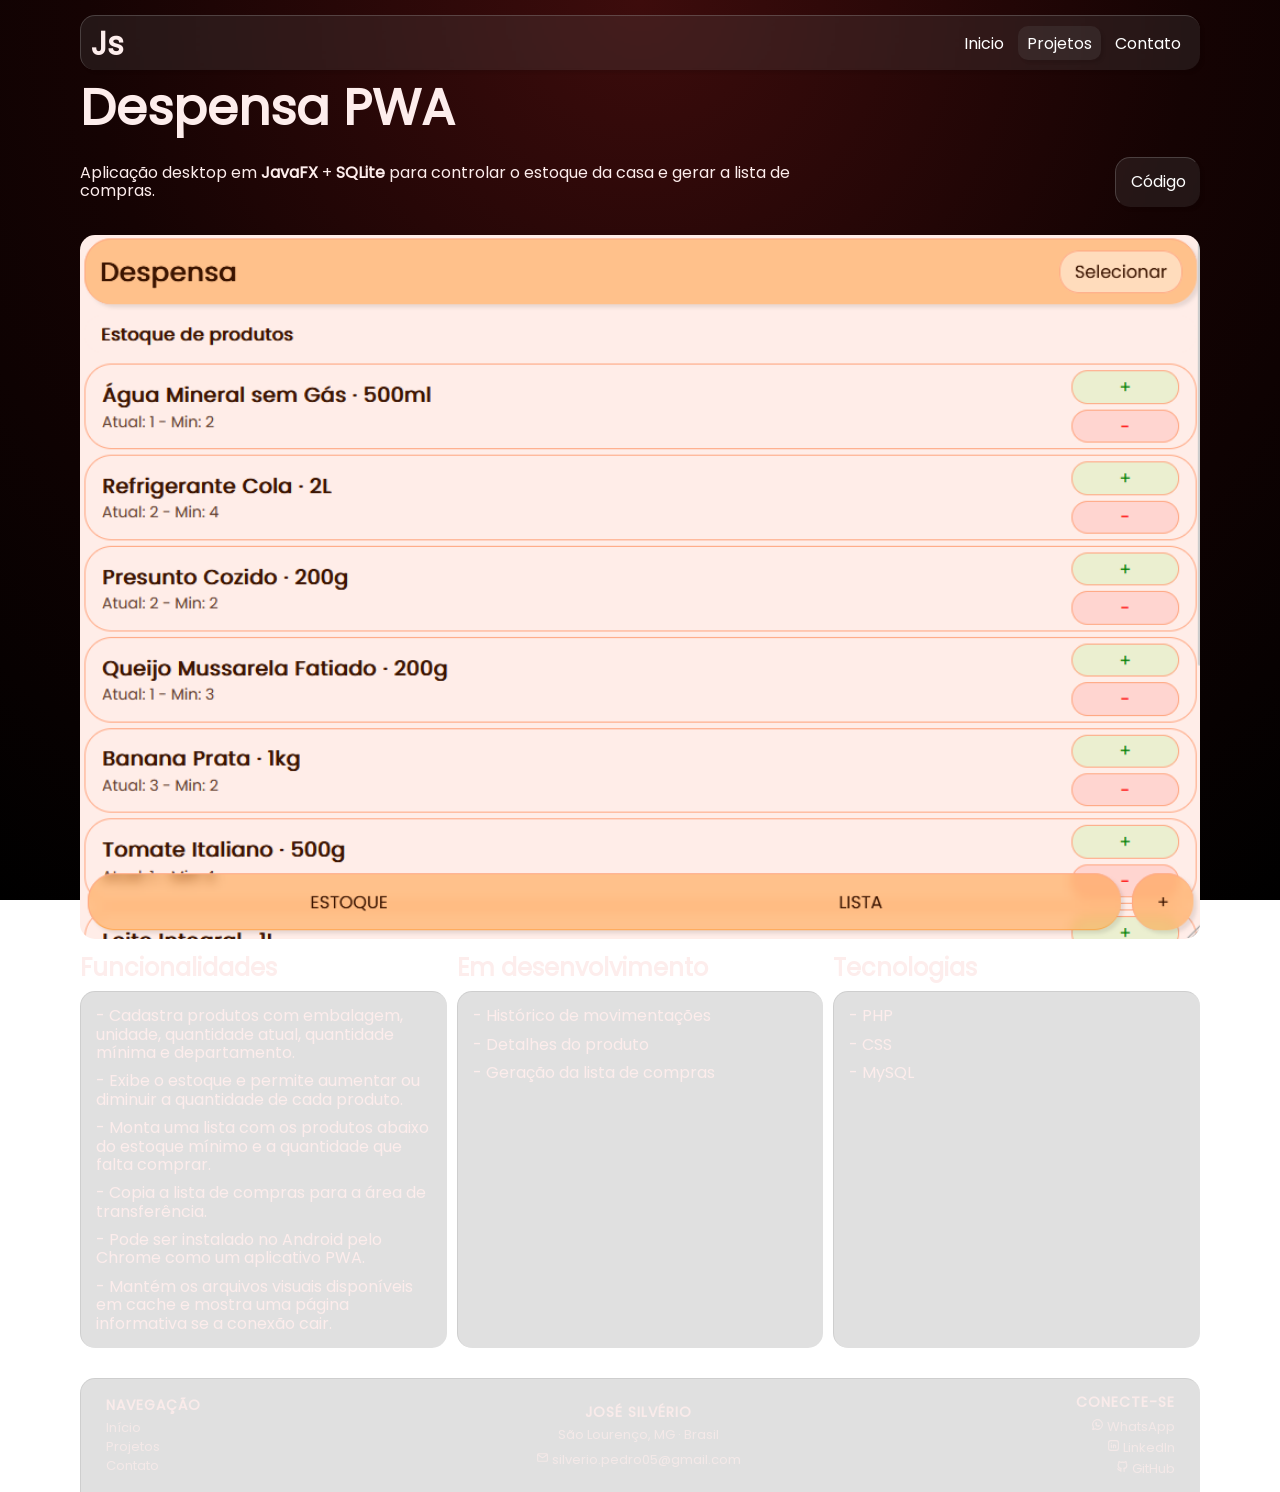
<file: projetos/despensa.html>
<!DOCTYPE html>
<html lang="en">
<head>
    <meta charset="UTF-8">
    <meta name="viewport" content="width=device-width, initial-scale=1.0">
    <title>Estoque</title>
    <link rel="stylesheet" href="../css/main.css">
    <link rel="shortcut icon" href="../imgs/j.ico">
</head>
<body class="body estoque">
    <div class="content">

        <header class="header" id="header">
            <h1>Js</h1>

            <button class="menu-toggle" id="menu-toggle">
                <svg width="24" height="24" viewBox="0 0 24 24" fill="none" stroke="currentColor" stroke-width="2" stroke-linecap="round" stroke-linejoin="round">
                    <line x1="3" y1="12" x2="21" y2="12"></line>
                    <line x1="3" y1="6" x2="21" y2="6"></line>
                    <line x1="3" y1="18" x2="21" y2="18"></line>
                </svg>
            </button>

            <nav class="nav" id="nav">
                <a class="nav__button" href="../index.html">Inicio</a>
                <a class="nav__button active" href="../projetos.html">Projetos</a>
                <a class="nav__button" href="../contato.html">Contato</a>
            </nav>
        </header>

        <main class="main">
            <div class="project__info">
                <h1 class="title project-title">Despensa PWA</h1>
                
                <div class="info__col">
                    <p>Aplicação desktop em <b>JavaFX</b> + <b>SQLite</b> para controlar o estoque da casa e gerar a lista de compras.</p>
                    <div class="info__col-link">
                        <a class="btn-project" href="https://github.com/silverioJose/Controle-de-estoque" target="_blank">Código</a>
                    </div>
                </div>

                <br>
                
                <img src="../imgs/despensa.png" alt="">
                <div class="project__info--col-table tres-col">
                    <div>
                        <h2 class="project__info-title">Funcionalidades</h2>
                        <ul class="list">
                            <li>- Cadastra produtos com embalagem, unidade, quantidade atual, quantidade mínima e departamento.</li>
                            <li>- Exibe o estoque e permite aumentar ou diminuir a quantidade de cada produto.</li>
                            <li>- Monta uma lista com os produtos abaixo do estoque mínimo e a quantidade que falta comprar.</li>
                            <li>- Copia a lista de compras para a área de transferência.</li>
                            <li>- Pode ser instalado no Android pelo Chrome como um aplicativo PWA.</li>
                            <li>- Mantém os arquivos visuais disponíveis em cache e mostra uma página informativa se a conexão cair.</li>
                        </ul>
                    </div>
                    <div>
                        <h2 class="project__info-title">Em desenvolvimento</h2>
                        <ul class="list">
                            <li>- Histórico de movimentações</li>
                            <li>- Detalhes do produto</li>
                            <li>- Geração da lista de compras</li>
                        </ul>
                    </div>
                    <div>
                        <h2 class="project__info-title">Tecnologias</h2>
                        <ul class="list">
                            <li>- PHP</li>
                            <li>- CSS</li>
                            <li>- MySQL</li>
                        </ul>
                    </div>
                </div> 
            </div>

            
        </main>
        <footer class="footer">
            <div class="footer__col">
                <h4>Navegação</h4>
                <div class="footer__col--links">
                    <a href="../index.html">Início</a>
                    <a href="../projetos.html">Projetos</a>
                    <a href="../contato.html">Contato</a>
                </div>
            </div>

            <div class="footer__col footer__col--center">
                <h4>José Silvério</h4>
                <p>São Lourenço, MG · Brasil</p>
                <div class="footer__col--links">
                    <a href="mailto:silverio.pedro05@gmail.com">
                        <svg stroke="currentColor" fill="none" stroke-width="2" viewBox="0 0 24 24" stroke-linecap="round" stroke-linejoin="round" aria-hidden="true" height="1em" width="1em" xmlns="http://www.w3.org/2000/svg"><path d="M4 7.00005L10.2 11.65C11.2667 12.45 12.7333 12.45 13.8 11.65L20 7"></path><rect x="3" y="5" width="18" height="14" rx="2"></rect></svg>
                        <span>silverio.pedro05@gmail.com</span>
                    </a>
                </div>
            </div>

            <div class="footer__col footer__col--right">
                <h4>Conecte-se</h4>
                <div class="footer__col--links footer__col--links--right">
                    <a href="https://wa.me/5535998755970?text=Olá,%20vi%20seu%20portfólio%20e%20gostaria%20de%20entrar%20em%20contato." target="_blank">
                        <svg stroke="currentColor" fill="none" stroke-width="2" viewBox="0 0 24 24" stroke-linecap="round" stroke-linejoin="round" aria-hidden="true" height="1em" width="1em" xmlns="http://www.w3.org/2000/svg"><path d="M3 21l1.65 -3.8a9 9 0 1 1 3.4 2.9l-5.05 .9"></path><path d="M9 10a.5 .5 0 0 0 1 0v-1a.5 .5 0 0 0 -1 0v1a5 5 0 0 0 5 5h1a.5 .5 0 0 0 0 -1h-1a.5 .5 0 0 0 0 1"></path></svg>
                        <span>WhatsApp</span>
                    </a>

                    <a href="https://www.linkedin.com/in/silveriojose" target="_blank">
                        <svg class="svg" stroke="currentColor" fill="none" stroke-width="2" viewBox="0 0 24 24" stroke-linecap="round" stroke-linejoin="round" aria-hidden="true" height="1em" width="1em" xmlns="http://www.w3.org/2000/svg"><path d="M8 11v5"></path><path d="M8 8v.01"></path><path d="M12 16v-5"></path><path d="M16 16v-3a2 2 0 1 0 -4 0"></path><path d="M3 7a4 4 0 0 1 4 -4h10a4 4 0 0 1 4 4v10a4 4 0 0 1 -4 4h-10a4 4 0 0 1 -4 -4l0 -10"></path></svg>
                        <span>LinkedIn</span>
                    </a>

                    <a href="https://github.com/silverioJose" target="_blank">
                        <svg stroke="currentColor" fill="none" stroke-width="2" viewBox="0 0 24 24" stroke-linecap="round" stroke-linejoin="round" aria-hidden="true" height="1em" width="1em" xmlns="http://www.w3.org/2000/svg"><path d="M9 19c-4.3 1.4 -4.3 -2.5 -6 -3m12 5v-3.5c0 -1 .1 -1.4 -.5 -2c2.8 -.3 5.5 -1.4 5.5 -6a4.6 4.6 0 0 0 -1.3 -3.2a4.2 4.2 0 0 0 -.1 -3.2s-1.1 -.3 -3.5 1.3a12.3 12.3 0 0 0 -6.2 0c-2.4 -1.6 -3.5 -1.3 -3.5 -1.3a4.2 4.2 0 0 0 -.1 3.2a4.6 4.6 0 0 0 -1.3 3.2c0 4.6 2.7 5.7 5.5 6c-.6 .6 -.6 1.2 -.5 2v3.5"></path></svg>
                        <span>GitHub</span>
                    </a>
                </div>
            </div>
        </footer>
    </div>
</body>
<script src="../js/script.js"></script>
</html>
</file>
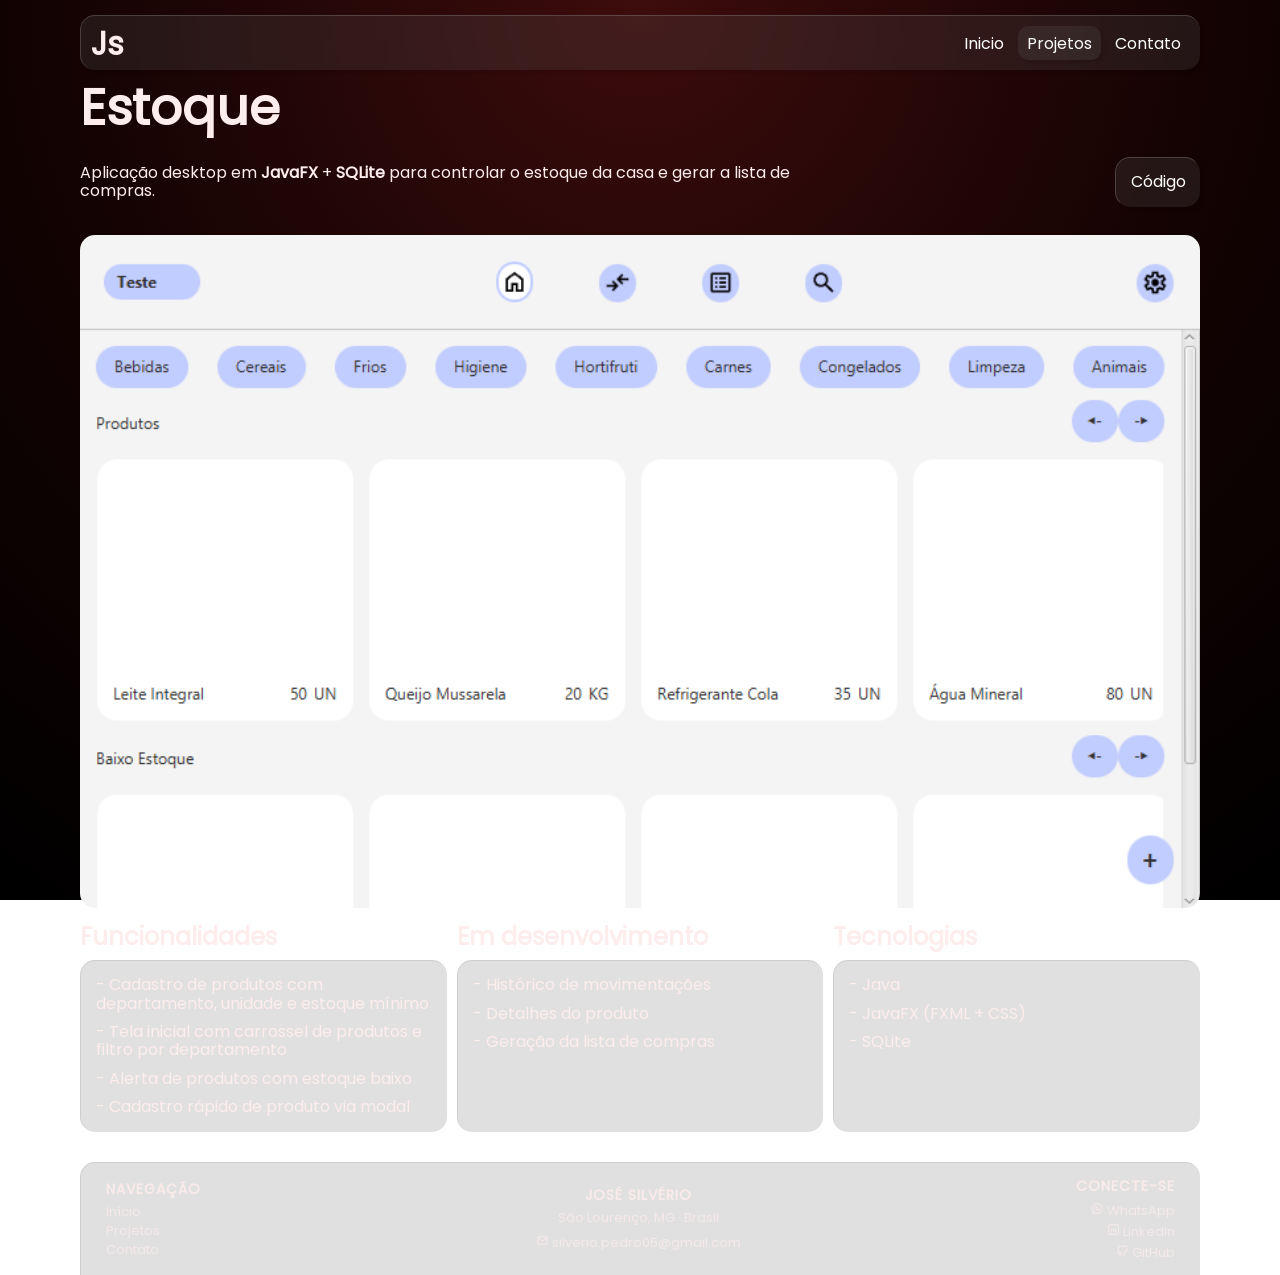
<file: projetos/estoque.html>
<!DOCTYPE html>
<html lang="en">
<head>
    <meta charset="UTF-8">
    <meta name="viewport" content="width=device-width, initial-scale=1.0">
    <title>Estoque</title>
    <link rel="stylesheet" href="../css/main.css">
    <link rel="shortcut icon" href="../imgs/j.ico">
</head>
<body class="body estoque">
    <div class="content">

        <header class="header" id="header">
            <h1>Js</h1>

            <button class="menu-toggle" id="menu-toggle">
                <svg width="24" height="24" viewBox="0 0 24 24" fill="none" stroke="currentColor" stroke-width="2" stroke-linecap="round" stroke-linejoin="round">
                    <line x1="3" y1="12" x2="21" y2="12"></line>
                    <line x1="3" y1="6" x2="21" y2="6"></line>
                    <line x1="3" y1="18" x2="21" y2="18"></line>
                </svg>
            </button>

            <nav class="nav" id="nav">
                <a class="nav__button" href="../index.html">Inicio</a>
                <a class="nav__button active" href="../projetos.html">Projetos</a>
                <a class="nav__button" href="../contato.html">Contato</a>
            </nav>
        </header>

        <main class="main">
            <div class="project__info">
                <h1 class="title project-title">Estoque</h1>
                
                <div class="info__col">
                    <p>Aplicação desktop em <b>JavaFX</b> + <b>SQLite</b> para controlar o estoque da casa e gerar a lista de compras.</p>
                    <div class="info__col-link">
                        <a class="btn-project" href="https://github.com/silverioJose/Estoque" target="_blank">Código</a>
                    </div>
                </div>

                <br>
                
                <img src="../imgs/estoque.png" alt="">
                <div class="project__info--col-table tres-col">
                    <div>
                        <h2 class="project__info-title">Funcionalidades</h2>
                        <ul class="list">
                            <li>- Cadastro de produtos com departamento, unidade e estoque mínimo</li>
                            <li>- Tela inicial com carrossel de produtos e filtro por departamento</li>
                            <li>- Alerta de produtos com estoque baixo</li>
                            <li>- Cadastro rápido de produto via modal</li>
                        </ul>
                    </div>
                    <div>
                        <h2 class="project__info-title">Em desenvolvimento</h2>
                        <ul class="list">
                            <li>- Histórico de movimentações</li>
                            <li>- Detalhes do produto</li>
                            <li>- Geração da lista de compras</li>
                        </ul>
                    </div>
                    <div>
                        <h2 class="project__info-title">Tecnologias</h2>
                        <ul class="list">
                            <li>- Java</li>
                            <li>- JavaFX (FXML + CSS)</li>
                            <li>- SQLite</li>
                        </ul>
                    </div>
                </div> 
            </div>

            
        </main>
        <footer class="footer">
            <div class="footer__col">
                <h4>Navegação</h4>
                <div class="footer__col--links">
                    <a href="../index.html">Início</a>
                    <a href="../projetos.html">Projetos</a>
                    <a href="../contato.html">Contato</a>
                </div>
            </div>

            <div class="footer__col footer__col--center">
                <h4>José Silvério</h4>
                <p>São Lourenço, MG · Brasil</p>
                <div class="footer__col--links">
                    <a href="mailto:silverio.pedro05@gmail.com">
                        <svg stroke="currentColor" fill="none" stroke-width="2" viewBox="0 0 24 24" stroke-linecap="round" stroke-linejoin="round" aria-hidden="true" height="1em" width="1em" xmlns="http://www.w3.org/2000/svg"><path d="M4 7.00005L10.2 11.65C11.2667 12.45 12.7333 12.45 13.8 11.65L20 7"></path><rect x="3" y="5" width="18" height="14" rx="2"></rect></svg>
                        <span>silverio.pedro05@gmail.com</span>
                    </a>
                </div>
            </div>

            <div class="footer__col footer__col--right">
                <h4>Conecte-se</h4>
                <div class="footer__col--links footer__col--links--right">
                    <a href="https://wa.me/5535998755970?text=Olá,%20vi%20seu%20portfólio%20e%20gostaria%20de%20entrar%20em%20contato." target="_blank">
                        <svg stroke="currentColor" fill="none" stroke-width="2" viewBox="0 0 24 24" stroke-linecap="round" stroke-linejoin="round" aria-hidden="true" height="1em" width="1em" xmlns="http://www.w3.org/2000/svg"><path d="M3 21l1.65 -3.8a9 9 0 1 1 3.4 2.9l-5.05 .9"></path><path d="M9 10a.5 .5 0 0 0 1 0v-1a.5 .5 0 0 0 -1 0v1a5 5 0 0 0 5 5h1a.5 .5 0 0 0 0 -1h-1a.5 .5 0 0 0 0 1"></path></svg>
                        <span>WhatsApp</span>
                    </a>

                    <a href="https://www.linkedin.com/in/silveriojose" target="_blank">
                        <svg class="svg" stroke="currentColor" fill="none" stroke-width="2" viewBox="0 0 24 24" stroke-linecap="round" stroke-linejoin="round" aria-hidden="true" height="1em" width="1em" xmlns="http://www.w3.org/2000/svg"><path d="M8 11v5"></path><path d="M8 8v.01"></path><path d="M12 16v-5"></path><path d="M16 16v-3a2 2 0 1 0 -4 0"></path><path d="M3 7a4 4 0 0 1 4 -4h10a4 4 0 0 1 4 4v10a4 4 0 0 1 -4 4h-10a4 4 0 0 1 -4 -4l0 -10"></path></svg>
                        <span>LinkedIn</span>
                    </a>

                    <a href="https://github.com/silverioJose" target="_blank">
                        <svg stroke="currentColor" fill="none" stroke-width="2" viewBox="0 0 24 24" stroke-linecap="round" stroke-linejoin="round" aria-hidden="true" height="1em" width="1em" xmlns="http://www.w3.org/2000/svg"><path d="M9 19c-4.3 1.4 -4.3 -2.5 -6 -3m12 5v-3.5c0 -1 .1 -1.4 -.5 -2c2.8 -.3 5.5 -1.4 5.5 -6a4.6 4.6 0 0 0 -1.3 -3.2a4.2 4.2 0 0 0 -.1 -3.2s-1.1 -.3 -3.5 1.3a12.3 12.3 0 0 0 -6.2 0c-2.4 -1.6 -3.5 -1.3 -3.5 -1.3a4.2 4.2 0 0 0 -.1 3.2a4.6 4.6 0 0 0 -1.3 3.2c0 4.6 2.7 5.7 5.5 6c-.6 .6 -.6 1.2 -.5 2v3.5"></path></svg>
                        <span>GitHub</span>
                    </a>
                </div>
            </div>
        </footer>
    </div>
</body>
<script src="../js/script.js"></script>
</html>
</file>
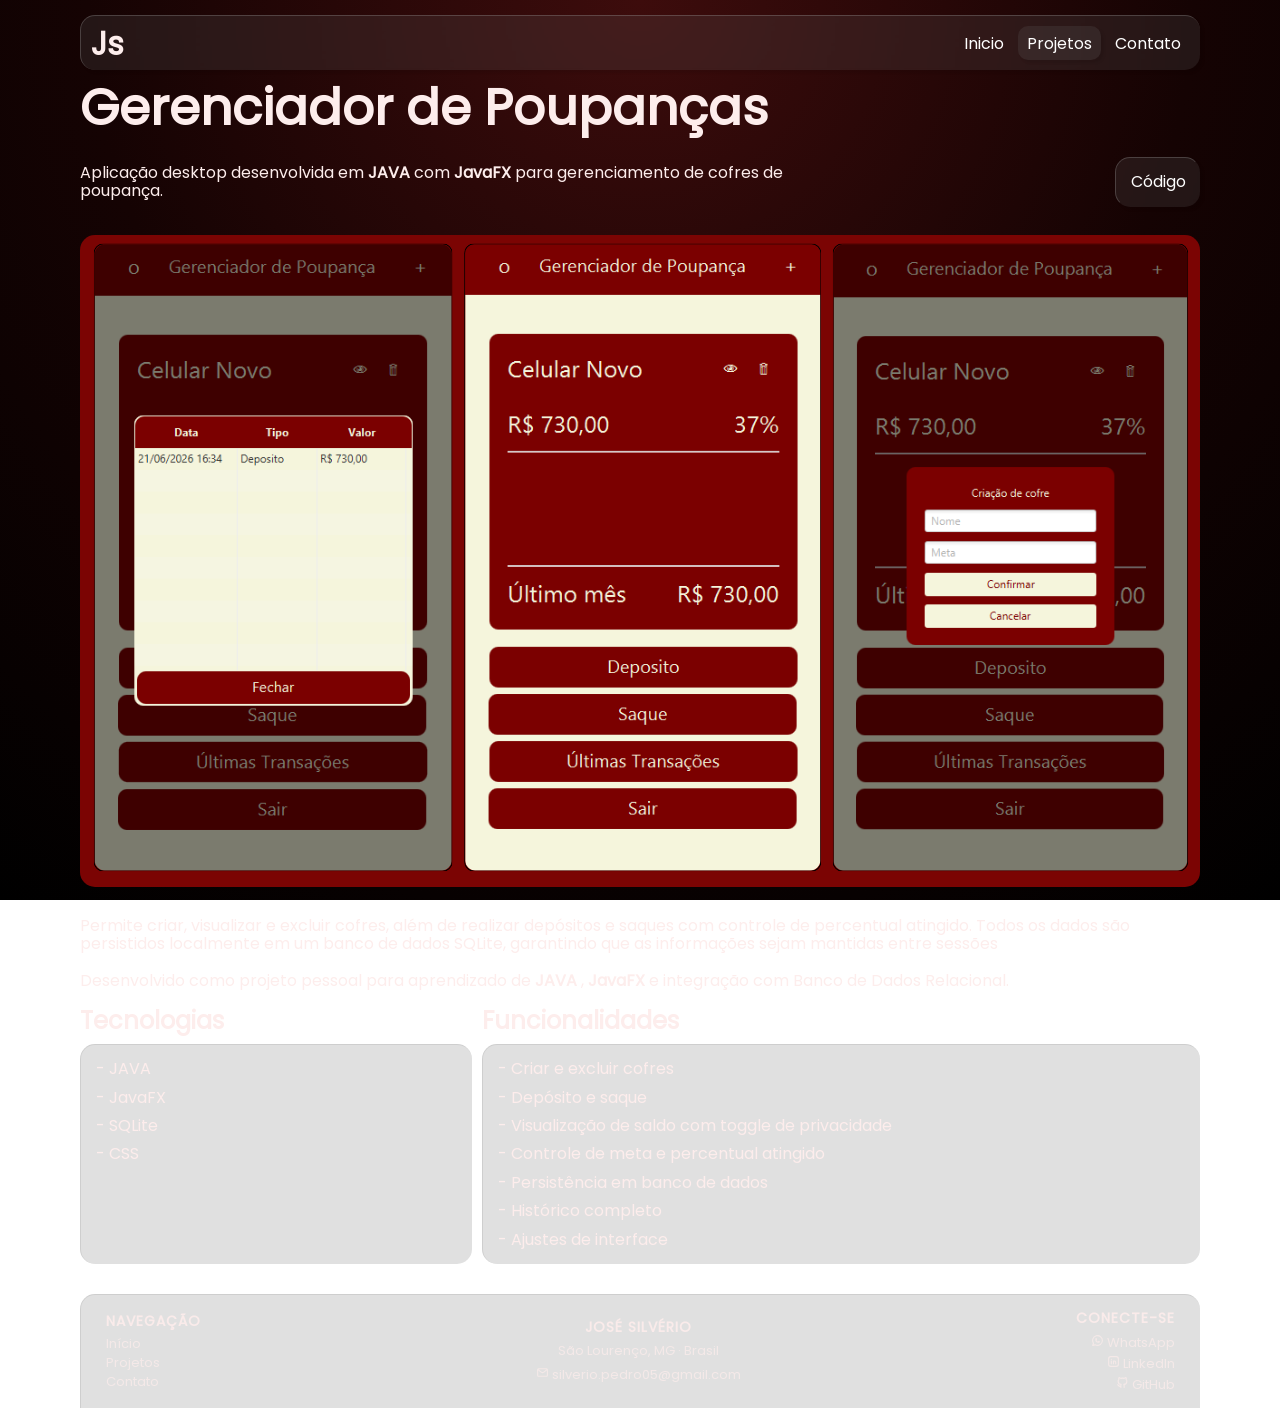
<file: projetos/gerenciador-poupanca.html>
<!DOCTYPE html>
<html lang="en">
<head>
    <meta charset="UTF-8">
    <meta name="viewport" content="width=device-width, initial-scale=1.0">
    <title>Gerenciador de Poupança</title>
    <link rel="stylesheet" href="../css/main.css">
    <link rel="shortcut icon" href="../imgs/j.ico">
</head>
<body class="body gdp">
    <div class="content">

        <header class="header" id="header">
            <h1>Js</h1>

            <button class="menu-toggle" id="menu-toggle">
                <svg width="24" height="24" viewBox="0 0 24 24" fill="none" stroke="currentColor" stroke-width="2" stroke-linecap="round" stroke-linejoin="round">
                    <line x1="3" y1="12" x2="21" y2="12"></line>
                    <line x1="3" y1="6" x2="21" y2="6"></line>
                    <line x1="3" y1="18" x2="21" y2="18"></line>
                </svg>
            </button>

            <nav class="nav" id="nav">
                <a class="nav__button" href="../index.html">Inicio</a>
                <a class="nav__button active" href="../projetos.html">Projetos</a>
                <a class="nav__button" href="../contato.html">Contato</a>
            </nav>
        </header>

        <main class="main">
            <div class="project__info">
                <h1 class="title project-title">Gerenciador de Poupanças</h1>
                <div class="info__col">
                    <p>Aplicação desktop desenvolvida em <b>JAVA</b> com <b>JavaFX</b> para gerenciamento de cofres de poupança. </p>
                    <div class="info__col-link">
                        <a class="btn-project" href="https://github.com/silverioJose/GerenciadorPoupanca" target="_blank">Código</a>
                    </div>
                </div>

                <br>
                
                <img src="../imgs/gdp.png" alt="">
                <p>
                    Permite criar, visualizar e excluir cofres, além de realizar depósitos e saques com controle de percentual atingido. Todos os dados são persistidos localmente em um banco de dados SQLite, garantindo que as informações sejam mantidas entre sessões
                    <br><br>
                    Desenvolvido como projeto pessoal para aprendizado de <b>JAVA</b> , <b>JavaFX</b> e integração com Banco de Dados Relacional.
                </p>

                <div class="project__info--col-table">
                    <div>
                        <h2 class="project__info-title">Tecnologias</h2>
                        <ul class="list">
                            <li>- JAVA</li>
                            <li>- JavaFX</li>
                            <li>- SQLite</li>
                            <li>- CSS</li>
                        </ul>
                    </div>

                    <div>
                        <h2 class="project__info-title">Funcionalidades</h2>
                        <ul class="list">
                            <li>- Criar e excluir cofres</li>
                            <li>- Depósito e saque</li>
                            <li>- Visualização de saldo com toggle de privacidade</li>
                            <li>- Controle de meta e percentual atingido</li>
                            <li>- Persistência em banco de dados</li>
                            <li>- Histórico completo</li>
                            <li>- Ajustes de interface</li>
                        </ul>
                    </div>
                </div>

            </div>        
        </main>
        <footer class="footer">
            <div class="footer__col">
                <h4>Navegação</h4>
                <div class="footer__col--links">
                    <a href="../index.html">Início</a>
                    <a href="../projetos.html">Projetos</a>
                    <a href="../contato.html">Contato</a>
                </div>
            </div>

            <div class="footer__col footer__col--center">
                <h4>José Silvério</h4>
                <p>São Lourenço, MG · Brasil</p>
                <div class="footer__col--links">
                    <a href="mailto:silverio.pedro05@gmail.com">
                        <svg stroke="currentColor" fill="none" stroke-width="2" viewBox="0 0 24 24" stroke-linecap="round" stroke-linejoin="round" aria-hidden="true" height="1em" width="1em" xmlns="http://www.w3.org/2000/svg"><path d="M4 7.00005L10.2 11.65C11.2667 12.45 12.7333 12.45 13.8 11.65L20 7"></path><rect x="3" y="5" width="18" height="14" rx="2"></rect></svg>
                        <span>silverio.pedro05@gmail.com</span>
                    </a>
                </div>
            </div>

            <div class="footer__col footer__col--right">
                <h4>Conecte-se</h4>
                <div class="footer__col--links footer__col--links--right">
                    <a href="https://wa.me/5535998755970?text=Olá,%20vi%20seu%20portfólio%20e%20gostaria%20de%20entrar%20em%20contato." target="_blank">
                        <svg stroke="currentColor" fill="none" stroke-width="2" viewBox="0 0 24 24" stroke-linecap="round" stroke-linejoin="round" aria-hidden="true" height="1em" width="1em" xmlns="http://www.w3.org/2000/svg"><path d="M3 21l1.65 -3.8a9 9 0 1 1 3.4 2.9l-5.05 .9"></path><path d="M9 10a.5 .5 0 0 0 1 0v-1a.5 .5 0 0 0 -1 0v1a5 5 0 0 0 5 5h1a.5 .5 0 0 0 0 -1h-1a.5 .5 0 0 0 0 1"></path></svg>
                        <span>WhatsApp</span>
                    </a>

                    <a href="https://www.linkedin.com/in/silveriojose" target="_blank">
                        <svg class="svg" stroke="currentColor" fill="none" stroke-width="2" viewBox="0 0 24 24" stroke-linecap="round" stroke-linejoin="round" aria-hidden="true" height="1em" width="1em" xmlns="http://www.w3.org/2000/svg"><path d="M8 11v5"></path><path d="M8 8v.01"></path><path d="M12 16v-5"></path><path d="M16 16v-3a2 2 0 1 0 -4 0"></path><path d="M3 7a4 4 0 0 1 4 -4h10a4 4 0 0 1 4 4v10a4 4 0 0 1 -4 4h-10a4 4 0 0 1 -4 -4l0 -10"></path></svg>
                        <span>LinkedIn</span>
                    </a>

                    <a href="https://github.com/silverioJose" target="_blank">
                        <svg stroke="currentColor" fill="none" stroke-width="2" viewBox="0 0 24 24" stroke-linecap="round" stroke-linejoin="round" aria-hidden="true" height="1em" width="1em" xmlns="http://www.w3.org/2000/svg"><path d="M9 19c-4.3 1.4 -4.3 -2.5 -6 -3m12 5v-3.5c0 -1 .1 -1.4 -.5 -2c2.8 -.3 5.5 -1.4 5.5 -6a4.6 4.6 0 0 0 -1.3 -3.2a4.2 4.2 0 0 0 -.1 -3.2s-1.1 -.3 -3.5 1.3a12.3 12.3 0 0 0 -6.2 0c-2.4 -1.6 -3.5 -1.3 -3.5 -1.3a4.2 4.2 0 0 0 -.1 3.2a4.6 4.6 0 0 0 -1.3 3.2c0 4.6 2.7 5.7 5.5 6c-.6 .6 -.6 1.2 -.5 2v3.5"></path></svg>
                        <span>GitHub</span>
                    </a>
                </div>
            </div>
        </footer>
    </div>
</body>
<script src="../js/script.js"></script>
</html>
</file>
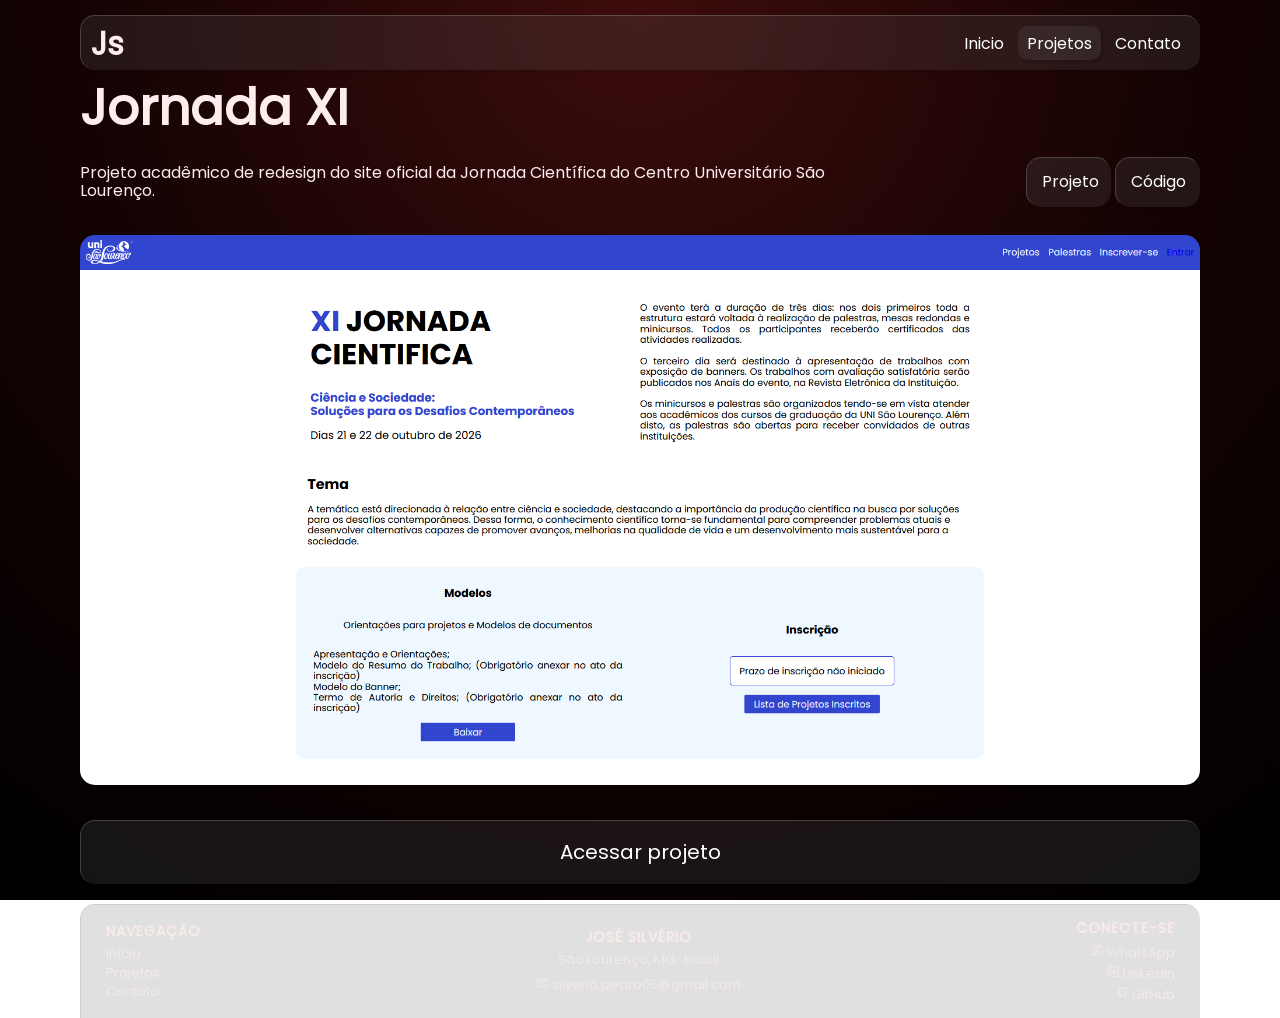
<file: projetos/jornadaXI.html>
<!DOCTYPE html>
<html lang="en">
<head>
    <meta charset="UTF-8">
    <meta name="viewport" content="width=device-width, initial-scale=1.0">
    <title>Jornada XI</title>
    <link rel="stylesheet" href="../css/main.css">
    <link rel="shortcut icon" href="../imgs/j.ico">
</head>
<body class="body jornada">
    <div class="content">

        <header class="header" id="header">
            <h1>Js</h1>

            <button class="menu-toggle" id="menu-toggle">
                <svg width="24" height="24" viewBox="0 0 24 24" fill="none" stroke="currentColor" stroke-width="2" stroke-linecap="round" stroke-linejoin="round">
                    <line x1="3" y1="12" x2="21" y2="12"></line>
                    <line x1="3" y1="6" x2="21" y2="6"></line>
                    <line x1="3" y1="18" x2="21" y2="18"></line>
                </svg>
            </button>

            <nav class="nav" id="nav">
                <a class="nav__button" href="../index.html">Inicio</a>
                <a class="nav__button active" href="../projetos.html">Projetos</a>
                <a class="nav__button" href="../contato.html">Contato</a>
            </nav>
        </header>

        <main class="main">
            <div class="project__info">
                <h1 class="title project-title">Jornada XI</h1>

                <div class="info__col">
                    <p>Projeto acadêmico de redesign do site oficial da Jornada Científica do Centro Universitário São Lourenço.</p>
                    <div class="info__col-link">
                        <a class="btn-project" href="https://silveriojose.github.io/JornadaXI/" target="_blank">Projeto</a>
                        <a class="btn-project" href="https://github.com/silverioJose/JornadaXI" target="_blank">Código</a>
                    </div>
                </div>
                
                

                <br>

                <img src="../imgs/jornada.png" alt="">
            </div>
        <a class="end__btn-project" href="https://silveriojose.github.io/JornadaXI/" target="_blank">Acessar projeto</a>
        </main>
        <footer class="footer">
            <div class="footer__col">
                <h4>Navegação</h4>
                <div class="footer__col--links">
                    <a href="../index.html">Início</a>
                    <a href="../projetos.html">Projetos</a>
                    <a href="../contato.html">Contato</a>
                </div>
            </div>

            <div class="footer__col footer__col--center">
                <h4>José Silvério</h4>
                <p>São Lourenço, MG · Brasil</p>
                <div class="footer__col--links">
                    <a href="mailto:silverio.pedro05@gmail.com">
                        <svg stroke="currentColor" fill="none" stroke-width="2" viewBox="0 0 24 24" stroke-linecap="round" stroke-linejoin="round" aria-hidden="true" height="1em" width="1em" xmlns="http://www.w3.org/2000/svg"><path d="M4 7.00005L10.2 11.65C11.2667 12.45 12.7333 12.45 13.8 11.65L20 7"></path><rect x="3" y="5" width="18" height="14" rx="2"></rect></svg>
                        <span>silverio.pedro05@gmail.com</span>
                    </a>
                </div>
            </div>

            <div class="footer__col footer__col--right">
                <h4>Conecte-se</h4>
                <div class="footer__col--links footer__col--links--right">
                    <a href="https://wa.me/5535998755970?text=Olá,%20vi%20seu%20portfólio%20e%20gostaria%20de%20entrar%20em%20contato." target="_blank">
                        <svg stroke="currentColor" fill="none" stroke-width="2" viewBox="0 0 24 24" stroke-linecap="round" stroke-linejoin="round" aria-hidden="true" height="1em" width="1em" xmlns="http://www.w3.org/2000/svg"><path d="M3 21l1.65 -3.8a9 9 0 1 1 3.4 2.9l-5.05 .9"></path><path d="M9 10a.5 .5 0 0 0 1 0v-1a.5 .5 0 0 0 -1 0v1a5 5 0 0 0 5 5h1a.5 .5 0 0 0 0 -1h-1a.5 .5 0 0 0 0 1"></path></svg>
                        <span>WhatsApp</span>
                    </a>

                    <a href="https://www.linkedin.com/in/silveriojose" target="_blank">
                        <svg class="svg" stroke="currentColor" fill="none" stroke-width="2" viewBox="0 0 24 24" stroke-linecap="round" stroke-linejoin="round" aria-hidden="true" height="1em" width="1em" xmlns="http://www.w3.org/2000/svg"><path d="M8 11v5"></path><path d="M8 8v.01"></path><path d="M12 16v-5"></path><path d="M16 16v-3a2 2 0 1 0 -4 0"></path><path d="M3 7a4 4 0 0 1 4 -4h10a4 4 0 0 1 4 4v10a4 4 0 0 1 -4 4h-10a4 4 0 0 1 -4 -4l0 -10"></path></svg>
                        <span>LinkedIn</span>
                    </a>

                    <a href="https://github.com/silverioJose" target="_blank">
                        <svg stroke="currentColor" fill="none" stroke-width="2" viewBox="0 0 24 24" stroke-linecap="round" stroke-linejoin="round" aria-hidden="true" height="1em" width="1em" xmlns="http://www.w3.org/2000/svg"><path d="M9 19c-4.3 1.4 -4.3 -2.5 -6 -3m12 5v-3.5c0 -1 .1 -1.4 -.5 -2c2.8 -.3 5.5 -1.4 5.5 -6a4.6 4.6 0 0 0 -1.3 -3.2a4.2 4.2 0 0 0 -.1 -3.2s-1.1 -.3 -3.5 1.3a12.3 12.3 0 0 0 -6.2 0c-2.4 -1.6 -3.5 -1.3 -3.5 -1.3a4.2 4.2 0 0 0 -.1 3.2a4.6 4.6 0 0 0 -1.3 3.2c0 4.6 2.7 5.7 5.5 6c-.6 .6 -.6 1.2 -.5 2v3.5"></path></svg>
                        <span>GitHub</span>
                    </a>
                </div>
            </div>
        </footer>
    </div>
</body>
<script src="../js/script.js"></script>
</html>
</file>
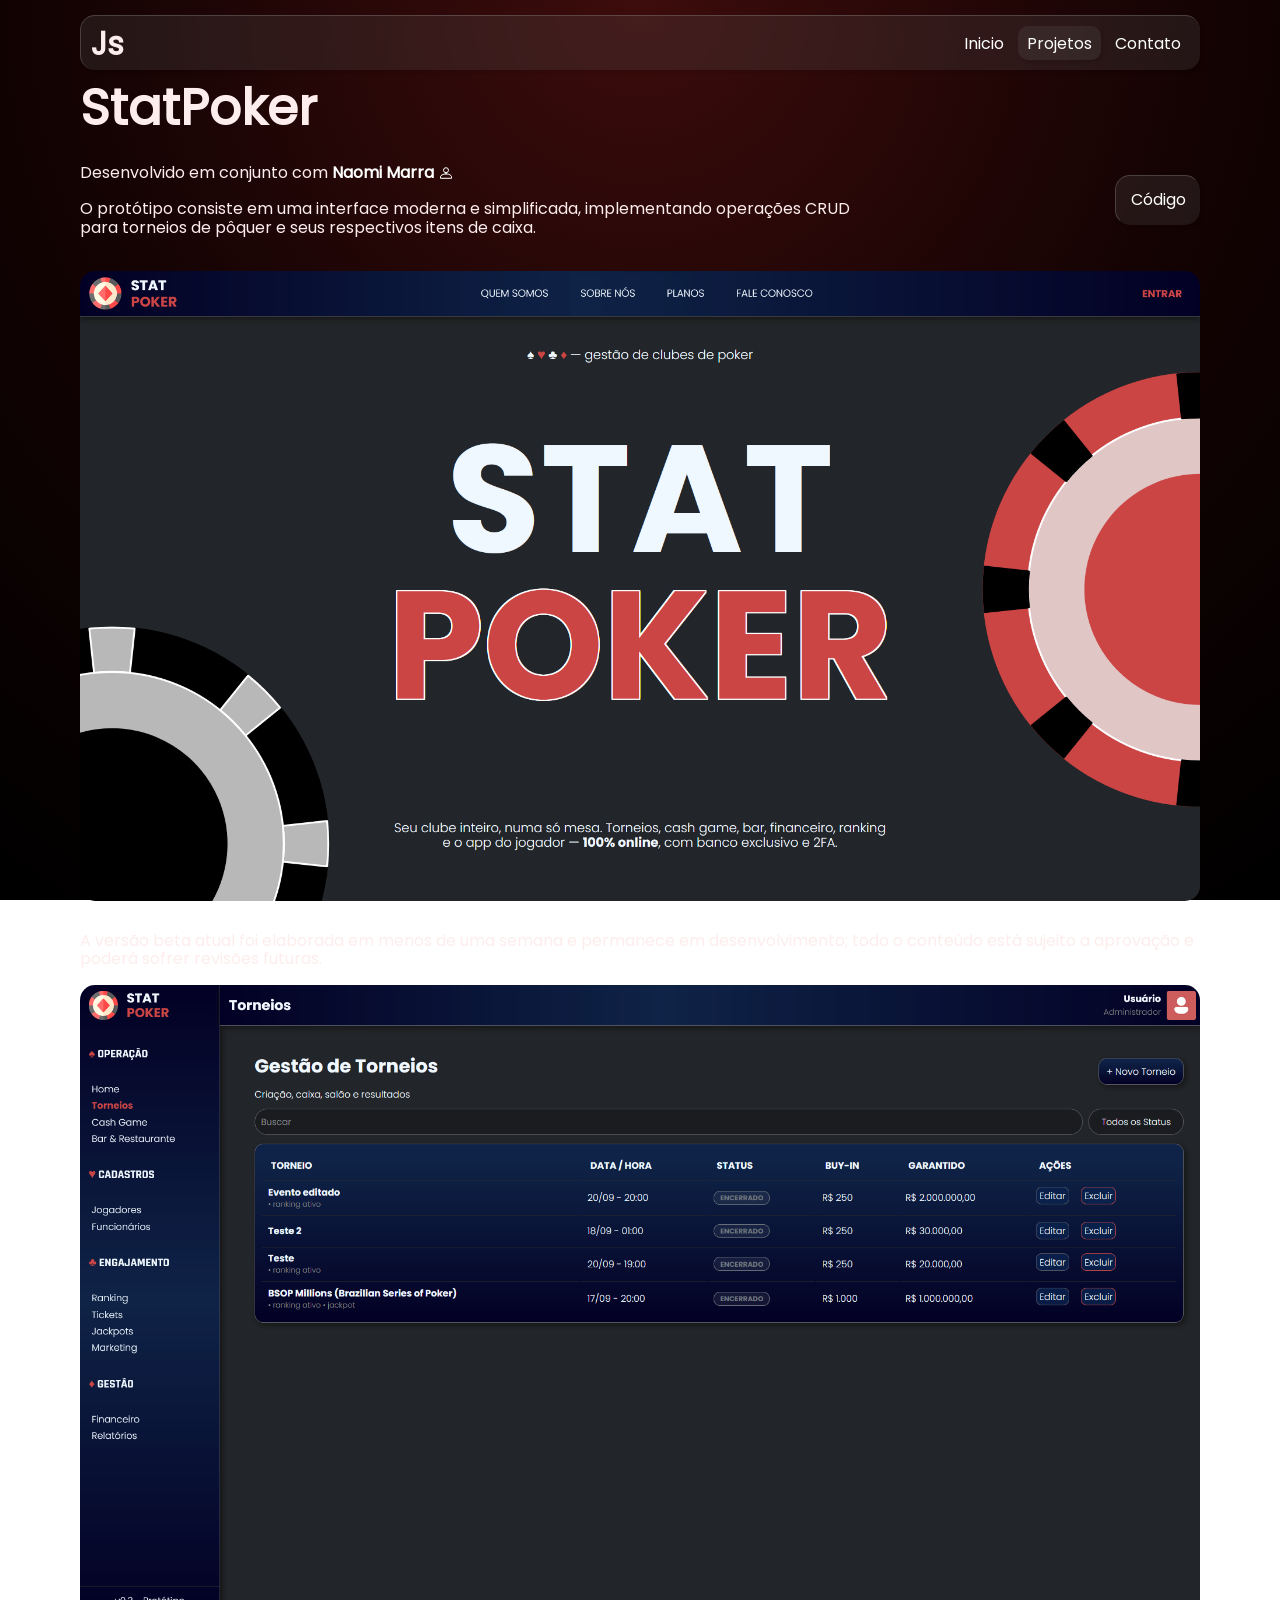
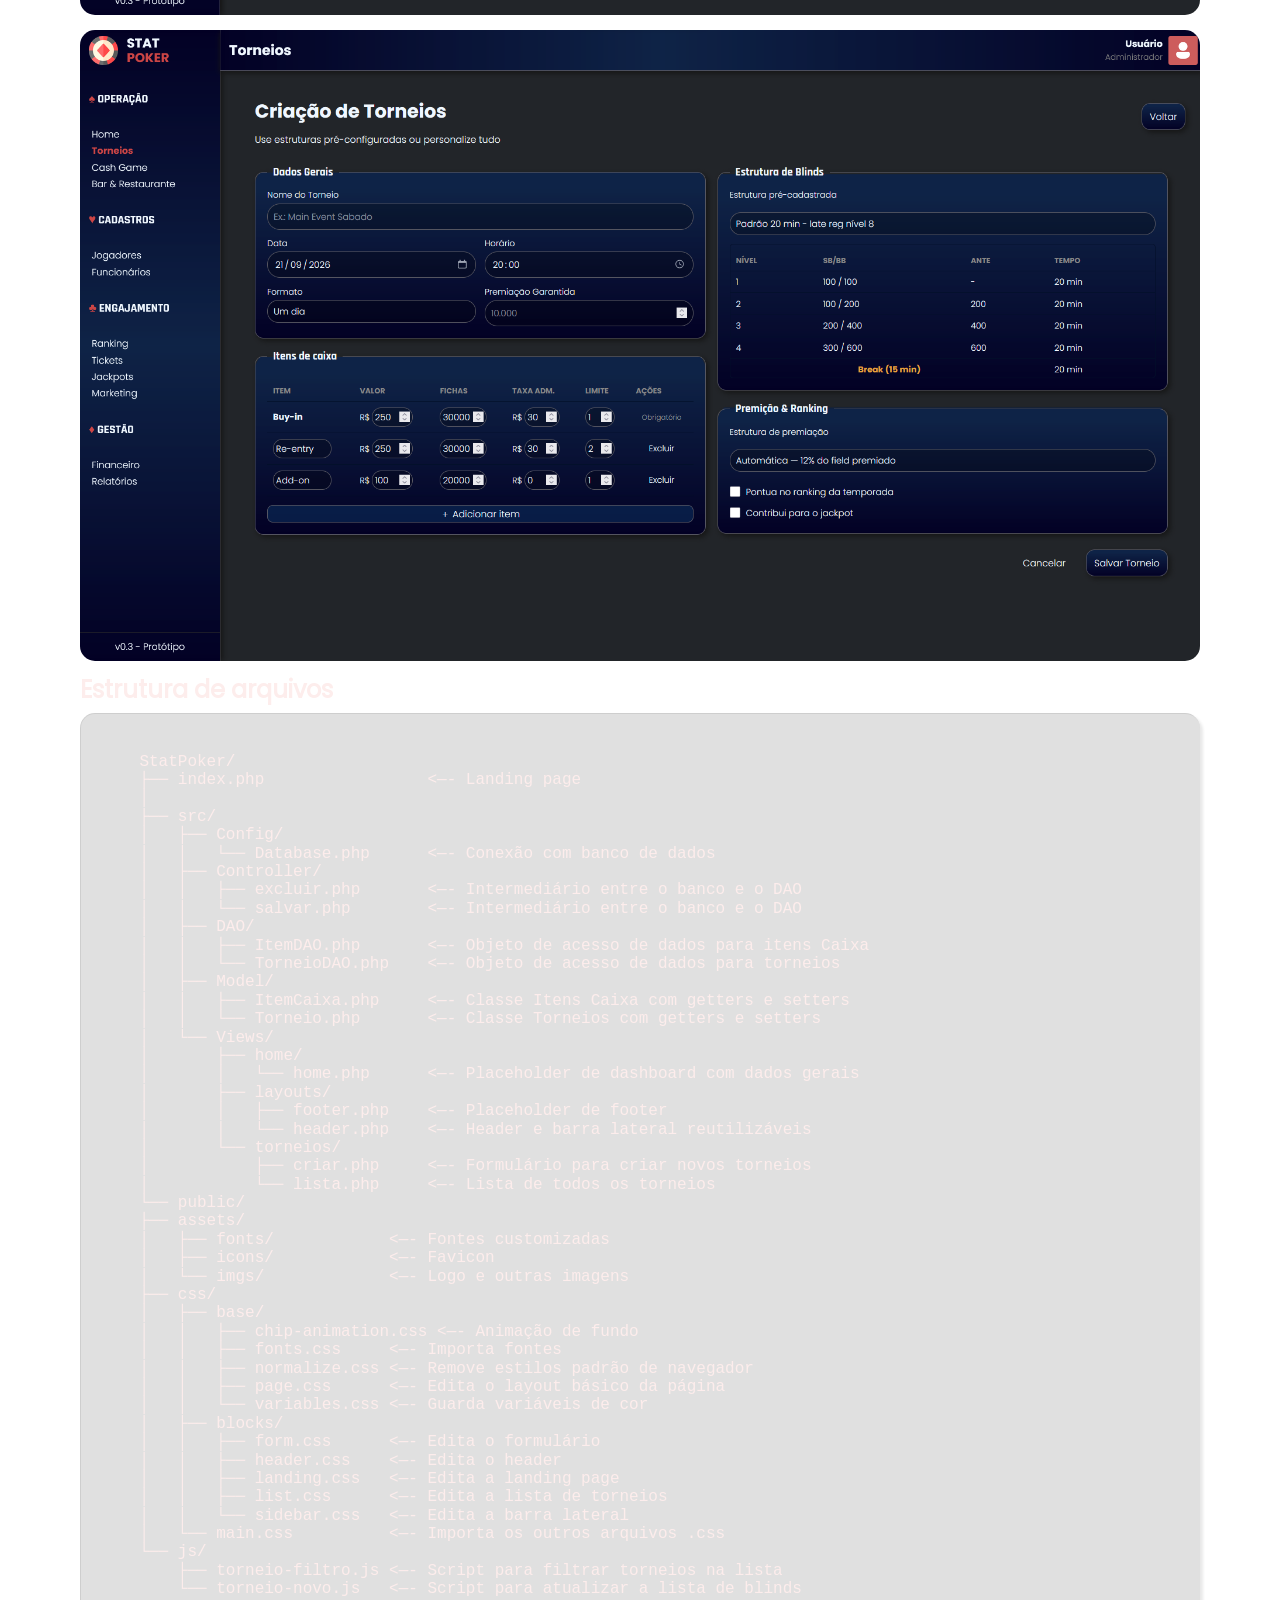
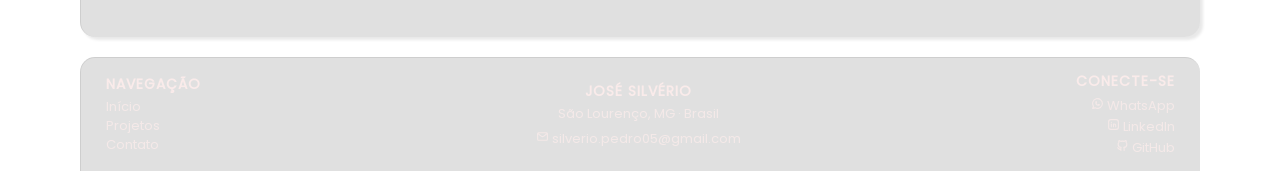
<file: projetos/statpoker.html>
<!DOCTYPE html>
<html lang="en">
<head>
    <meta charset="UTF-8">
    <meta name="viewport" content="width=device-width, initial-scale=1.0">
    <title>StatPoker</title>
    <link rel="stylesheet" href="../css/main.css">
    <link rel="shortcut icon" href="../imgs/j.ico">
</head>
<body class="body statpoker">
    <div class="content">

        <header class="header" id="header">
            <h1>Js</h1>

            <button class="menu-toggle" id="menu-toggle">
                <svg width="24" height="24" viewBox="0 0 24 24" fill="none" stroke="currentColor" stroke-width="2" stroke-linecap="round" stroke-linejoin="round">
                    <line x1="3" y1="12" x2="21" y2="12"></line>
                    <line x1="3" y1="6" x2="21" y2="6"></line>
                    <line x1="3" y1="18" x2="21" y2="18"></line>
                </svg>
            </button>

            <nav class="nav" id="nav">
                <a class="nav__button" href="../index.html">Inicio</a>
                <a class="nav__button active" href="../projetos.html">Projetos</a>
                <a class="nav__button" href="../contato.html">Contato</a>
            </nav>
        </header>

        <main class="main">
            <div class="project__info">
                <h1 class="title project-title">StatPoker</h1>
                <div class="info__col">
                    <p>
                        Desenvolvido em conjunto com 
                        <a href="https://github.com/NaomiMoon6" target="_blank">
                            <b>Naomi Marra</b>
                            <svg stroke="currentColor" fill="none" style="vertical-align: middle;" stroke-width="2" viewBox="0 0 32 32" stroke-linecap="round" stroke-linejoin="round" aria-hidden="true" height="1em" width="1em" xmlns="http://www.w3.org/2000/svg">
                                <path d="M16 15.503A5.041 5.041 0 1 0 16 5.42a5.041 5.041 0 0 0 0 10.083zm0 2.215c-6.703 0-11 3.699-11 5.5v3.363h22v-3.363c0-2.178-4.068-5.5-11-5.5z"></path>
                            </svg>
                        </a>
                        <br><br>
                        O protótipo consiste em uma interface moderna e 
                        simplificada, implementando operações CRUD para torneios de 
                        pôquer e seus respectivos itens de caixa.
                    </p>
                    <div class="info__col-link">
                        <a class="btn-project" href="https://github.com/silverioJose/StatPoker" target="_blank">Código</a>
                    </div>
                </div>

                <br>
                
                <img src="../imgs/pokerLand.png" alt="">

                <p>
                    A versão beta atual foi elaborada em menos de uma semana e 
                    permanece em desenvolvimento; todo o conteúdo está sujeito 
                    a aprovação e poderá sofrer revisões futuras.
                </p>
                
                <img src="../imgs/poker.png" alt="">
                
                <img src="../imgs/pokerForm.png" alt="">
                <h2 class="project__info-title">Estrutura de arquivos</h2>
                <div class="project__structure">
                    <pre class="folder-structure"><code>
    StatPoker/
    ├── index.php                 <—- Landing page
    │
    ├── src/
    │   ├── Config/
    │   │   └── Database.php      <—- Conexão com banco de dados
    │   ├── Controller/
    │   │   ├── excluir.php       <—- Intermediário entre o banco e o DAO
    │   │   └── salvar.php        <—- Intermediário entre o banco e o DAO
    │   ├── DAO/
    │   │   ├── ItemDAO.php       <—- Objeto de acesso de dados para itens Caixa
    │   │   └── TorneioDAO.php    <—- Objeto de acesso de dados para torneios
    │   ├── Model/
    │   │   ├── ItemCaixa.php     <—- Classe Itens Caixa com getters e setters
    │   │   └── Torneio.php       <—- Classe Torneios com getters e setters
    │   └── Views/
    │       ├── home/
    │       │   └── home.php      <—- Placeholder de dashboard com dados gerais
    │       ├── layouts/
    │       │   ├── footer.php    <—- Placeholder de footer
    │       │   └── header.php    <—- Header e barra lateral reutilizáveis
    │       └── torneios/
    │           ├── criar.php     <—- Formulário para criar novos torneios
    │           └── lista.php     <—- Lista de todos os torneios
    └── public/
    ├── assets/
    │   ├── fonts/            <—- Fontes customizadas
    │   ├── icons/            <—- Favicon
    │   └── imgs/             <—- Logo e outras imagens
    ├── css/
    │   ├── base/
    │   │   ├── chip-animation.css <—- Animação de fundo
    │   │   ├── fonts.css     <—- Importa fontes
    │   │   ├── normalize.css <—- Remove estilos padrão de navegador
    │   │   ├── page.css      <—- Edita o layout básico da página
    │   │   └── variables.css <—- Guarda variáveis de cor
    │   ├── blocks/
    │   │   ├── form.css      <—- Edita o formulário
    │   │   ├── header.css    <—- Edita o header
    │   │   ├── landing.css   <—- Edita a landing page
    │   │   ├── list.css      <—- Edita a lista de torneios
    │   │   └── sidebar.css   <—- Edita a barra lateral
    │   └── main.css          <—- Importa os outros arquivos .css
    └── js/
        ├── torneio-filtro.js <—- Script para filtrar torneios na lista
        └── torneio-novo.js   <—- Script para atualizar a lista de blinds
                            </code></pre>
                    </div>
            </div>

            
        </main>
        <footer class="footer">
            <div class="footer__col">
                <h4>Navegação</h4>
                <div class="footer__col--links">
                    <a href="../index.html">Início</a>
                    <a href="../projetos.html">Projetos</a>
                    <a href="../contato.html">Contato</a>
                </div>
            </div>

            <div class="footer__col footer__col--center">
                <h4>José Silvério</h4>
                <p>São Lourenço, MG · Brasil</p>
                <div class="footer__col--links">
                    <a href="mailto:silverio.pedro05@gmail.com">
                        <svg stroke="currentColor" fill="none" stroke-width="2" viewBox="0 0 24 24" stroke-linecap="round" stroke-linejoin="round" aria-hidden="true" height="1em" width="1em" xmlns="http://www.w3.org/2000/svg"><path d="M4 7.00005L10.2 11.65C11.2667 12.45 12.7333 12.45 13.8 11.65L20 7"></path><rect x="3" y="5" width="18" height="14" rx="2"></rect></svg>
                        <span>silverio.pedro05@gmail.com</span>
                    </a>
                </div>
            </div>

            <div class="footer__col footer__col--right">
                <h4>Conecte-se</h4>
                <div class="footer__col--links footer__col--links--right">
                    <a href="https://wa.me/5535998755970?text=Olá,%20vi%20seu%20portfólio%20e%20gostaria%20de%20entrar%20em%20contato." target="_blank">
                        <svg stroke="currentColor" fill="none" stroke-width="2" viewBox="0 0 24 24" stroke-linecap="round" stroke-linejoin="round" aria-hidden="true" height="1em" width="1em" xmlns="http://www.w3.org/2000/svg"><path d="M3 21l1.65 -3.8a9 9 0 1 1 3.4 2.9l-5.05 .9"></path><path d="M9 10a.5 .5 0 0 0 1 0v-1a.5 .5 0 0 0 -1 0v1a5 5 0 0 0 5 5h1a.5 .5 0 0 0 0 -1h-1a.5 .5 0 0 0 0 1"></path></svg>
                        <span>WhatsApp</span>
                    </a>

                    <a href="https://www.linkedin.com/in/silveriojose" target="_blank">
                        <svg class="svg" stroke="currentColor" fill="none" stroke-width="2" viewBox="0 0 24 24" stroke-linecap="round" stroke-linejoin="round" aria-hidden="true" height="1em" width="1em" xmlns="http://www.w3.org/2000/svg"><path d="M8 11v5"></path><path d="M8 8v.01"></path><path d="M12 16v-5"></path><path d="M16 16v-3a2 2 0 1 0 -4 0"></path><path d="M3 7a4 4 0 0 1 4 -4h10a4 4 0 0 1 4 4v10a4 4 0 0 1 -4 4h-10a4 4 0 0 1 -4 -4l0 -10"></path></svg>
                        <span>LinkedIn</span>
                    </a>

                    <a href="https://github.com/silverioJose" target="_blank">
                        <svg stroke="currentColor" fill="none" stroke-width="2" viewBox="0 0 24 24" stroke-linecap="round" stroke-linejoin="round" aria-hidden="true" height="1em" width="1em" xmlns="http://www.w3.org/2000/svg"><path d="M9 19c-4.3 1.4 -4.3 -2.5 -6 -3m12 5v-3.5c0 -1 .1 -1.4 -.5 -2c2.8 -.3 5.5 -1.4 5.5 -6a4.6 4.6 0 0 0 -1.3 -3.2a4.2 4.2 0 0 0 -.1 -3.2s-1.1 -.3 -3.5 1.3a12.3 12.3 0 0 0 -6.2 0c-2.4 -1.6 -3.5 -1.3 -3.5 -1.3a4.2 4.2 0 0 0 -.1 3.2a4.6 4.6 0 0 0 -1.3 3.2c0 4.6 2.7 5.7 5.5 6c-.6 .6 -.6 1.2 -.5 2v3.5"></path></svg>
                        <span>GitHub</span>
                    </a>
                </div>
            </div>
        </footer>
    </div>
</body>
<script src="../js/script.js"></script>
</html>
</file>
<file: css/main.css>
@import url(fonts.css);
@import url(normalize.css);
@import url(page.css);
@import url(project.css);
@import url(header.css);
@import url(variables.css);
@import url(contato.css);
@import url(footer.css);
@import url(geral.css);
@import url(project-page.css);
@import url(index.css);
</file>
